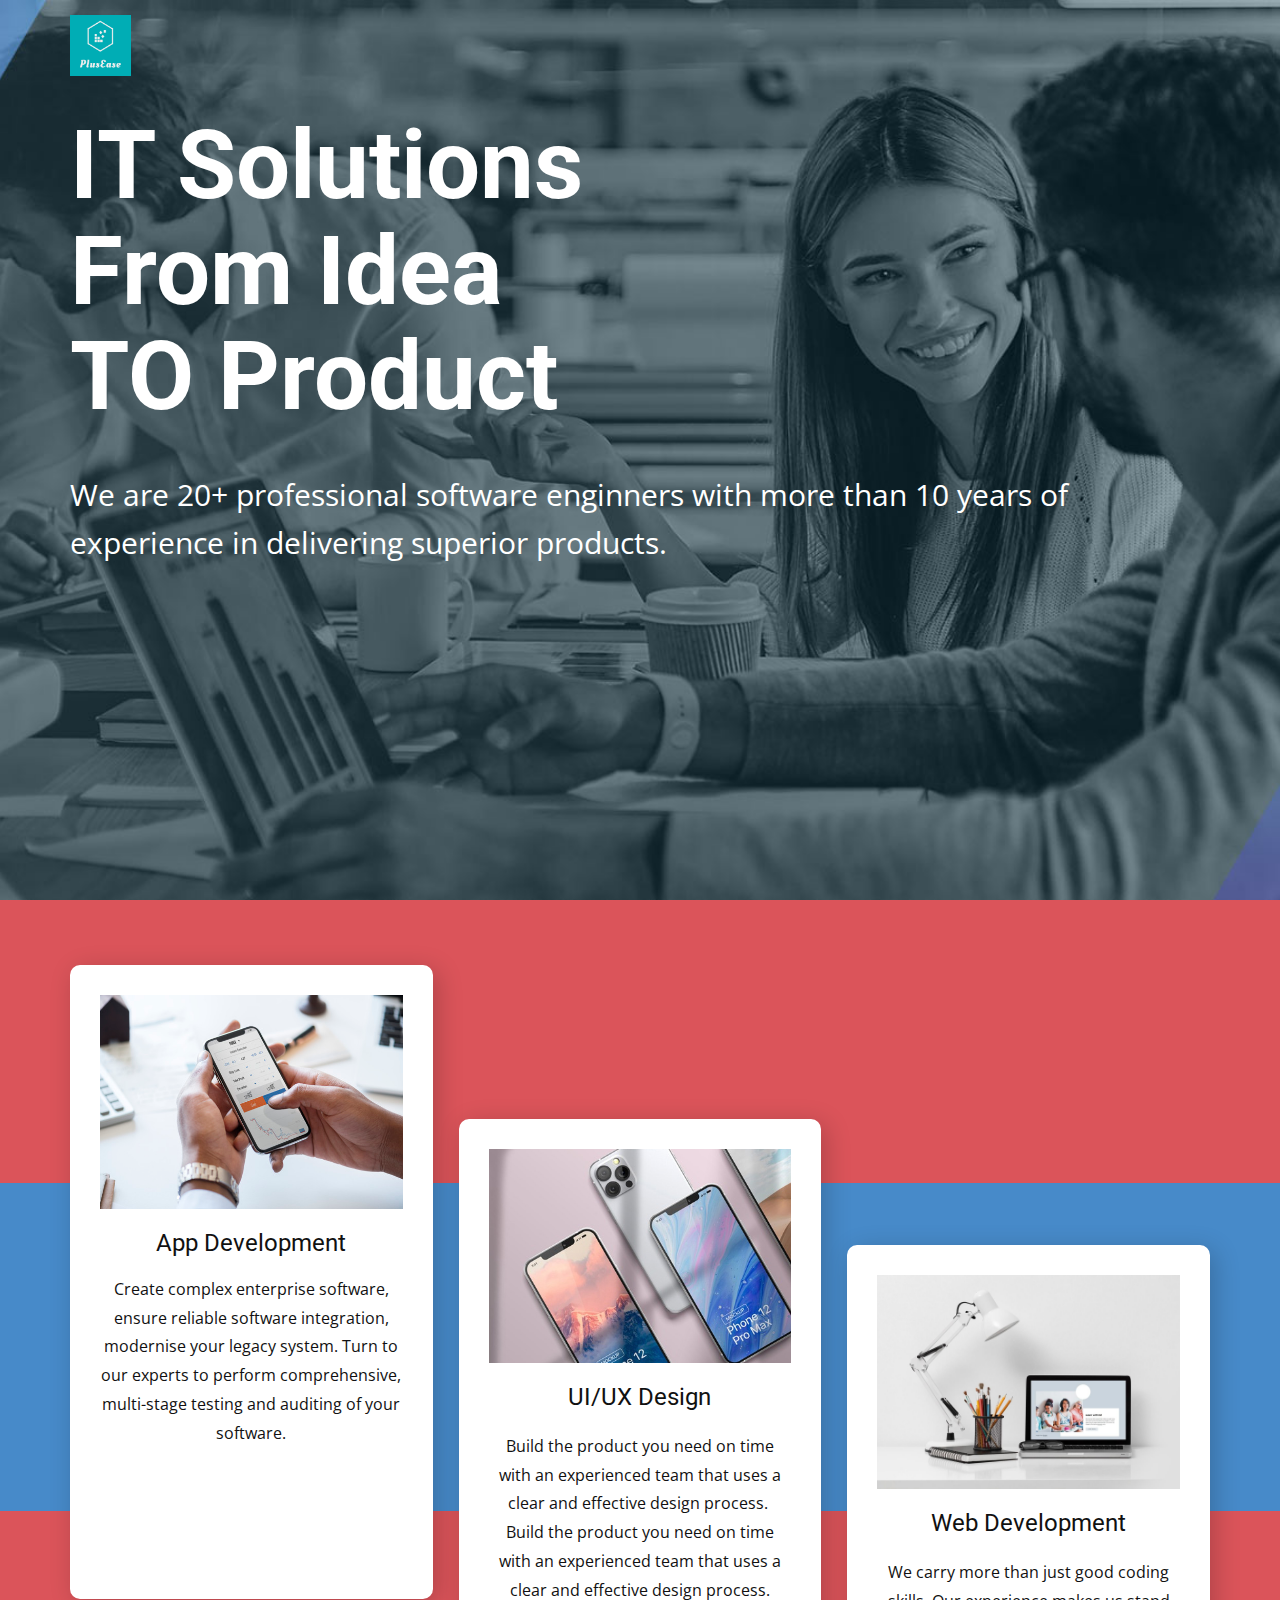
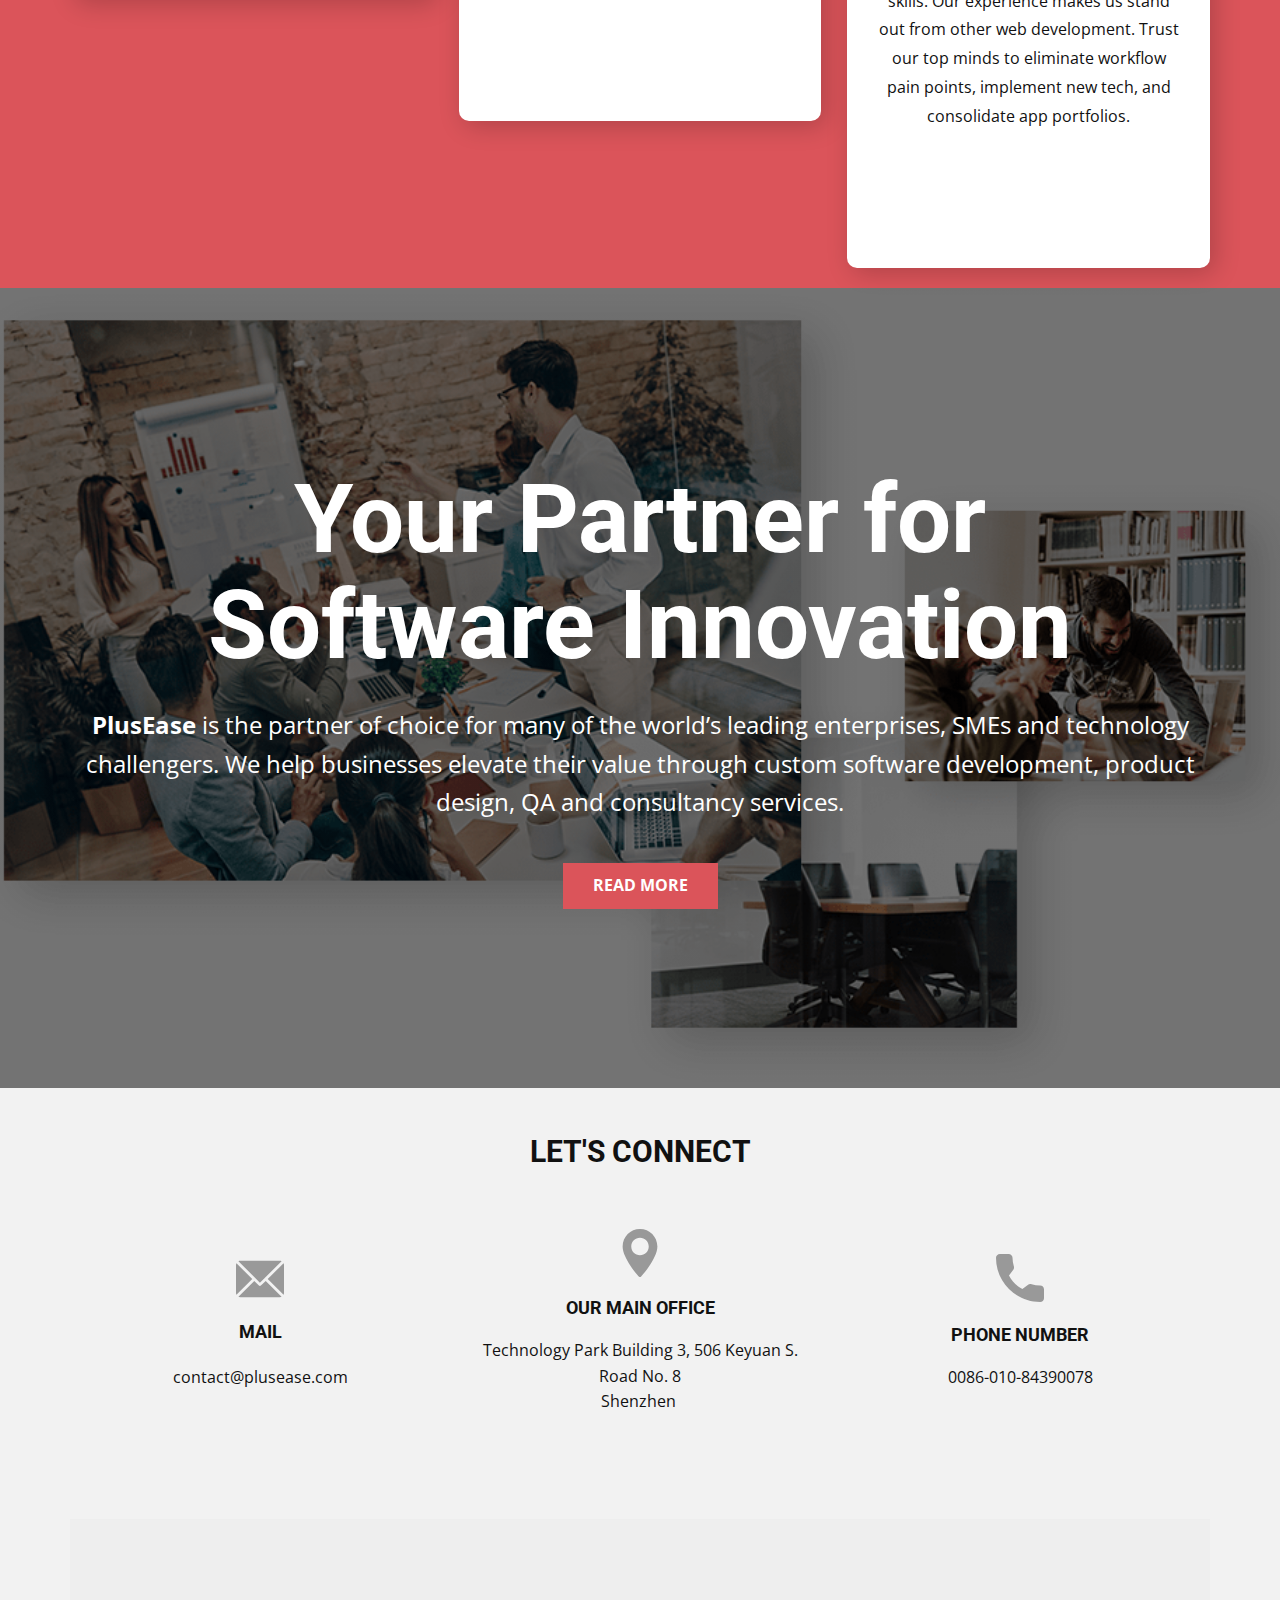
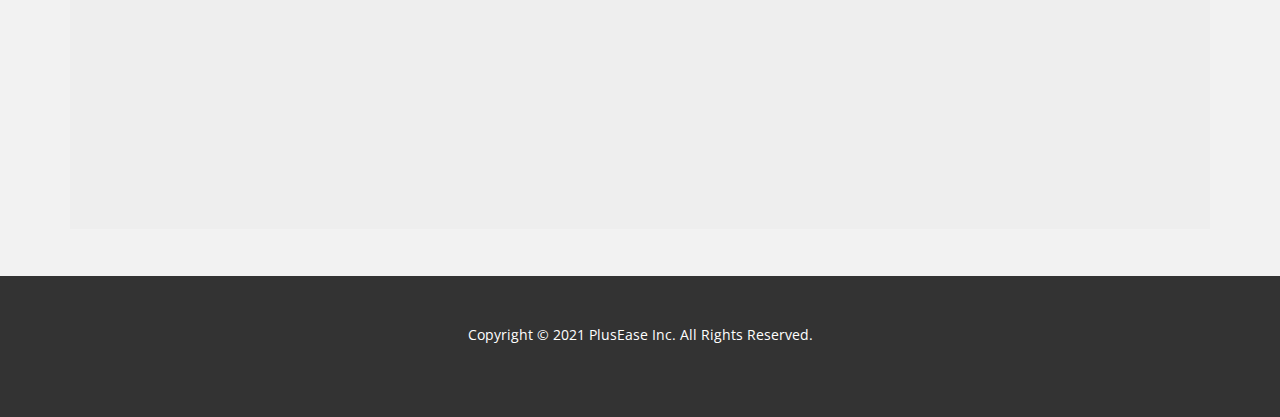
<file: index.html>
<!DOCTYPE html>
<html style="font-size: 16px;">
  <head>
    <meta name="viewport" content="width=device-width, initial-scale=1.0">
    <meta charset="utf-8">
    <meta name="keywords" content="​IT SolutionsFrom Idea&nbsp;TO Product, Latest projects, ​Your Partner forSoftware Innovation, Let's Connect">
    <meta name="description" content="">
    <meta name="page_type" content="np-template-header-footer-from-plugin">
    <title>Home</title>
    <link rel="stylesheet" href="nicepage.css" media="screen">
<link rel="stylesheet" href="Home.css" media="screen">
    <script class="u-script" type="text/javascript" src="jquery.js" defer=""></script>
    <script class="u-script" type="text/javascript" src="nicepage.js" defer=""></script>
    <meta name="generator" content="Nicepage 3.22.0, nicepage.com">
    <link id="u-theme-google-font" rel="stylesheet" href="https://fonts.googleapis.com/css?family=Roboto:100,100i,300,300i,400,400i,500,500i,700,700i,900,900i|Open+Sans:300,300i,400,400i,600,600i,700,700i,800,800i">
    
    
    
    
    
    <script type="application/ld+json">{
		"@context": "http://schema.org",
		"@type": "Organization",
		"name": "PlusEase",
		"logo": "images/logocopy.png"
}</script>
    <meta name="theme-color" content="#478ac9">
    <meta property="og:title" content="Home">
    <meta property="og:description" content="">
    <meta property="og:type" content="website">
  </head>
  <body data-home-page="Home.html" data-home-page-title="Home" class="u-body u-overlap"><header class="u-clearfix u-header u-header" id="sec-ecca"><div class="u-clearfix u-sheet u-valign-middle u-sheet-1">
        <a href="https://nicepage.com" class="u-image u-logo u-image-1" data-image-width="808" data-image-height="769">
          <img src="images/logocopy.png" class="u-logo-image u-logo-image-1">
        </a>
      </div></header>
    <section class="u-align-right u-clearfix u-image u-section-1" id="carousel_a61d" data-image-width="1920" data-image-height="809">
      <div class="u-align-left u-clearfix u-sheet u-sheet-1">
        <h1 class="u-text u-text-body-alt-color u-title u-text-1"> IT Solutions<br>From Idea&nbsp;<br>TO Product
        </h1>
        <p class="u-large-text u-text u-text-body-alt-color u-text-variant u-text-2">We are 20+ professional software enginners with more than 10 years of experience in delivering superior products.</p>
      </div>
    </section>
    <section class="u-align-center u-clearfix u-palette-2-base u-section-2" id="carousel_b7ed">
      <div class="u-expanded-width u-palette-1-base u-shape u-shape-rectangle u-shape-1"></div>
      <div class="u-clearfix u-gutter-26 u-layout-wrap u-layout-wrap-1">
        <div class="u-gutter-0 u-layout">
          <div class="u-layout-row">
            <div class="u-size-20 u-size-30-md">
              <div class="u-layout-col">
                <div class="u-align-center u-container-style u-layout-cell u-radius-10 u-shape-round u-size-30 u-white u-layout-cell-1">
                  <div class="u-container-layout u-container-layout-1">
                    <img class="u-expanded-width u-image u-image-1" src="images/businessman-checking-stock-market-online_53876-11970.jpg" data-image-width="626" data-image-height="417">
                    <h4 class="u-text u-text-default u-text-1">App Development</h4>
                    <p class="u-text u-text-2"> Create complex enterprise software, ensure reliable software integration, modernise your legacy system.&nbsp;Turn to our experts to perform comprehensive, multi-stage testing and auditing of your software.<br>
                    </p>
                  </div>
                </div>
                <div class="u-container-style u-hidden-md u-hidden-sm u-hidden-xs u-layout-cell u-size-30 u-layout-cell-2">
                  <div class="u-container-layout u-container-layout-2"></div>
                </div>
              </div>
            </div>
            <div class="u-size-20 u-size-30-md">
              <div class="u-layout-col">
                <div class="u-container-style u-hidden-md u-hidden-sm u-hidden-xs u-layout-cell u-size-20 u-layout-cell-3">
                  <div class="u-container-layout u-container-layout-3"></div>
                </div>
                <div class="u-align-center u-container-style u-layout-cell u-radius-10 u-shape-round u-size-20 u-white u-layout-cell-4">
                  <div class="u-container-layout u-container-layout-4">
                    <img class="u-expanded-width u-image u-image-2" src="images/cxcc.jpg" data-image-width="462" data-image-height="417">
                    <h4 class="u-text u-text-default u-text-3">UI/UX Design</h4>
                    <p class="u-text u-text-4"> Build the product you need on time with an experienced team that uses a clear and effective design process.&nbsp;<br>Build the product you need on time with an experienced team that uses a clear and effective design process.
                    </p>
                  </div>
                </div>
                <div class="u-container-style u-hidden-md u-hidden-sm u-hidden-xs u-layout-cell u-size-20 u-layout-cell-5">
                  <div class="u-container-layout u-container-layout-5"></div>
                </div>
              </div>
            </div>
            <div class="u-size-20 u-size-60-md">
              <div class="u-layout-col">
                <div class="u-container-style u-hidden-md u-hidden-sm u-hidden-xs u-layout-cell u-size-30 u-layout-cell-6">
                  <div class="u-container-layout u-container-layout-6"></div>
                </div>
                <div class="u-align-center u-container-style u-layout-cell u-radius-10 u-shape-round u-size-30 u-white u-layout-cell-7">
                  <div class="u-container-layout u-container-layout-7">
                    <img class="u-expanded-width u-image u-image-3" src="images/41b33903-3e8e-4cdd-bded-87e6350ce68a.jpg" data-image-width="1336" data-image-height="1080">
                    <h4 class="u-text u-text-default u-text-5">Web Development</h4>
                    <p class="u-text u-text-6"> We carry more than just good coding skills. Our experience makes us stand out from other web development.&nbsp;Trust our top minds to eliminate workflow pain points, implement new tech, and consolidate app portfolios.</p>
                  </div>
                </div>
              </div>
            </div>
          </div>
        </div>
      </div>
    </section>
    <section class="u-align-center u-clearfix u-image u-shading u-section-3" src="" data-image-width="952" data-image-height="571" id="sec-cdd8">
      <div class="u-clearfix u-sheet u-valign-middle u-sheet-1">
        <h1 class="u-text u-text-default u-title u-text-1"> Your Partner for<br>Software Innovation
        </h1>
        <p class="u-large-text u-text u-text-variant u-text-2"><b>PlusEase</b> is the partner of choice for many of the world’s leading enterprises, SMEs and technology challengers. We help businesses elevate their value through custom software development, product design, QA and consultancy services.
        </p>
        <a href="#" class="u-btn u-button-style u-palette-2-base u-btn-1">Read More</a>
      </div>
    </section>
    <section class="u-align-center u-clearfix u-grey-5 u-section-4" id="carousel_27b5">
      <div class="u-clearfix u-sheet u-valign-middle u-sheet-1">
        <h2 class="u-text u-text-1">Let's Connect</h2>
        <div class="u-clearfix u-expanded-width u-layout-wrap u-layout-wrap-1">
          <div class="u-gutter-0 u-layout">
            <div class="u-layout-col">
              <div class="u-size-20">
                <div class="u-layout-row">
                  <div class="u-align-center u-container-style u-layout-cell u-size-20 u-layout-cell-1">
                    <div class="u-container-layout u-container-layout-1"><span class="u-icon u-icon-circle u-text-grey-40 u-icon-1"><svg class="u-svg-link" preserveAspectRatio="xMidYMin slice" viewBox="0 0 512 512" style=""><use xmlns:xlink="http://www.w3.org/1999/xlink" xlink:href="#svg-3d20"></use></svg><svg class="u-svg-content" viewBox="0 0 512 512" x="0px" y="0px" id="svg-3d20" style="enable-background:new 0 0 512 512;"><g><g><path d="M467,61H45c-6.927,0-13.412,1.703-19.279,4.51L255,294.789l51.389-49.387c0,0,0.004-0.005,0.005-0.007    c0.001-0.002,0.005-0.004,0.005-0.004L486.286,65.514C480.418,62.705,473.929,61,467,61z"></path>
</g>
</g><g><g><path d="M507.496,86.728L338.213,256.002L507.49,425.279c2.807-5.867,4.51-12.352,4.51-19.279V106    C512,99.077,510.301,92.593,507.496,86.728z"></path>
</g>
</g><g><g><path d="M4.51,86.721C1.703,92.588,0,99.073,0,106v300c0,6.923,1.701,13.409,4.506,19.274L173.789,256L4.51,86.721z"></path>
</g>
</g><g><g><path d="M317.002,277.213l-51.396,49.393c-2.93,2.93-6.768,4.395-10.605,4.395s-7.676-1.465-10.605-4.395L195,277.211    L25.714,446.486C31.582,449.295,38.071,451,45,451h422c6.927,0,13.412-1.703,19.279-4.51L317.002,277.213z"></path>
</g>
</g></svg></span>
                      <h6 class="u-text u-text-2">mail</h6>
                      <p class="u-text u-text-3">contact@plusease.com</p>
                    </div>
                  </div>
                  <div class="u-align-center u-container-style u-layout-cell u-size-20 u-layout-cell-2">
                    <div class="u-container-layout u-valign-middle u-container-layout-2"><span class="u-icon u-icon-circle u-text-grey-40 u-icon-2"><svg class="u-svg-link" preserveAspectRatio="xMidYMin slice" viewBox="0 0 512 512" style=""><use xmlns:xlink="http://www.w3.org/1999/xlink" xlink:href="#svg-e17d"></use></svg><svg class="u-svg-content" viewBox="0 0 512 512" x="0px" y="0px" id="svg-e17d" style="enable-background:new 0 0 512 512;"><g><g><path d="M256,0C153.755,0,70.573,83.182,70.573,185.426c0,126.888,165.939,313.167,173.004,321.035    c6.636,7.391,18.222,7.378,24.846,0c7.065-7.868,173.004-194.147,173.004-321.035C441.425,83.182,358.244,0,256,0z M256,278.719    c-51.442,0-93.292-41.851-93.292-93.293S204.559,92.134,256,92.134s93.291,41.851,93.291,93.293S307.441,278.719,256,278.719z"></path>
</g>
</g></svg></span>
                      <h6 class="u-text u-text-4">OUR MAIN OFFICE</h6>
                      <p class="u-text u-text-5"> Technology Park Building 3, 506
Keyuan S. Road No. 8<br> Shenzhen&nbsp;
                      </p>
                    </div>
                  </div>
                  <div class="u-align-center u-container-style u-layout-cell u-size-20 u-layout-cell-3">
                    <div class="u-container-layout u-valign-middle u-container-layout-3"><span class="u-icon u-icon-circle u-text-grey-40 u-icon-3"><svg class="u-svg-link" preserveAspectRatio="xMidYMin slice" viewBox="0 0 384 384" style=""><use xmlns:xlink="http://www.w3.org/1999/xlink" xlink:href="#svg-0550"></use></svg><svg class="u-svg-content" viewBox="0 0 384 384" x="0px" y="0px" id="svg-0550" style="enable-background:new 0 0 384 384;"><g><g><path d="M353.188,252.052c-23.51,0-46.594-3.677-68.469-10.906c-10.719-3.656-23.896-0.302-30.438,6.417l-43.177,32.594    c-50.073-26.729-80.917-57.563-107.281-107.26l31.635-42.052c8.219-8.208,11.167-20.198,7.635-31.448    c-7.26-21.99-10.948-45.063-10.948-68.583C132.146,13.823,118.323,0,101.333,0H30.813C13.823,0,0,13.823,0,30.813    C0,225.563,158.438,384,353.188,384c16.99,0,30.813-13.823,30.813-30.813v-70.323C384,265.875,370.177,252.052,353.188,252.052z"></path>
</g>
</g></svg></span>
                      <h6 class="u-text u-text-6">phone number</h6>
                      <p class="u-text u-text-7">0086-010-84390078</p>
                    </div>
                  </div>
                </div>
              </div>
              <div class="u-size-20">
                <div class="u-layout-row">
                  <div class="u-container-style u-layout-cell u-size-60 u-layout-cell-4">
                    <div class="u-container-layout u-container-layout-4"></div>
                  </div>
                </div>
              </div>
              <div class="u-size-20">
                <div class="u-layout-row">
                  <div class="u-container-style u-hidden-sm u-hidden-xs u-layout-cell u-size-60 u-layout-cell-5">
                    <div class="u-container-layout u-container-layout-5">
                      <div class="u-absolute-hcenter u-expanded u-grey-light-2 u-hidden-sm u-hidden-xs u-map u-map-1">
                        <div class="embed-responsive">
                          <iframe class="embed-responsive-item" src="//maps.google.com/maps?output=embed&amp;q=Shenzhenwan%20Science%20and%20Technology%20Ecological%20Garden%0AShahe%20W%20Rd%2C%20Nanshan%2C%20Shenzhen%2C%20Guangdong%20Province%2C%20China&amp;z=14&amp;t=m" data-map="[base64]"></iframe>
                        </div>
                      </div>
                    </div>
                  </div>
                </div>
              </div>
            </div>
          </div>
        </div>
      </div>
    </section>
    
    
    <footer class="u-align-center u-clearfix u-footer u-grey-80 u-footer" id="sec-658c"><div class="u-clearfix u-sheet u-sheet-1">
        <p class="u-small-text u-text u-text-variant u-text-1"> Copyright © 2021 PlusEase Inc. All Rights Reserved.<br>
          <br>
        </p>
      </div></footer>
  </body>
</html>
</file>
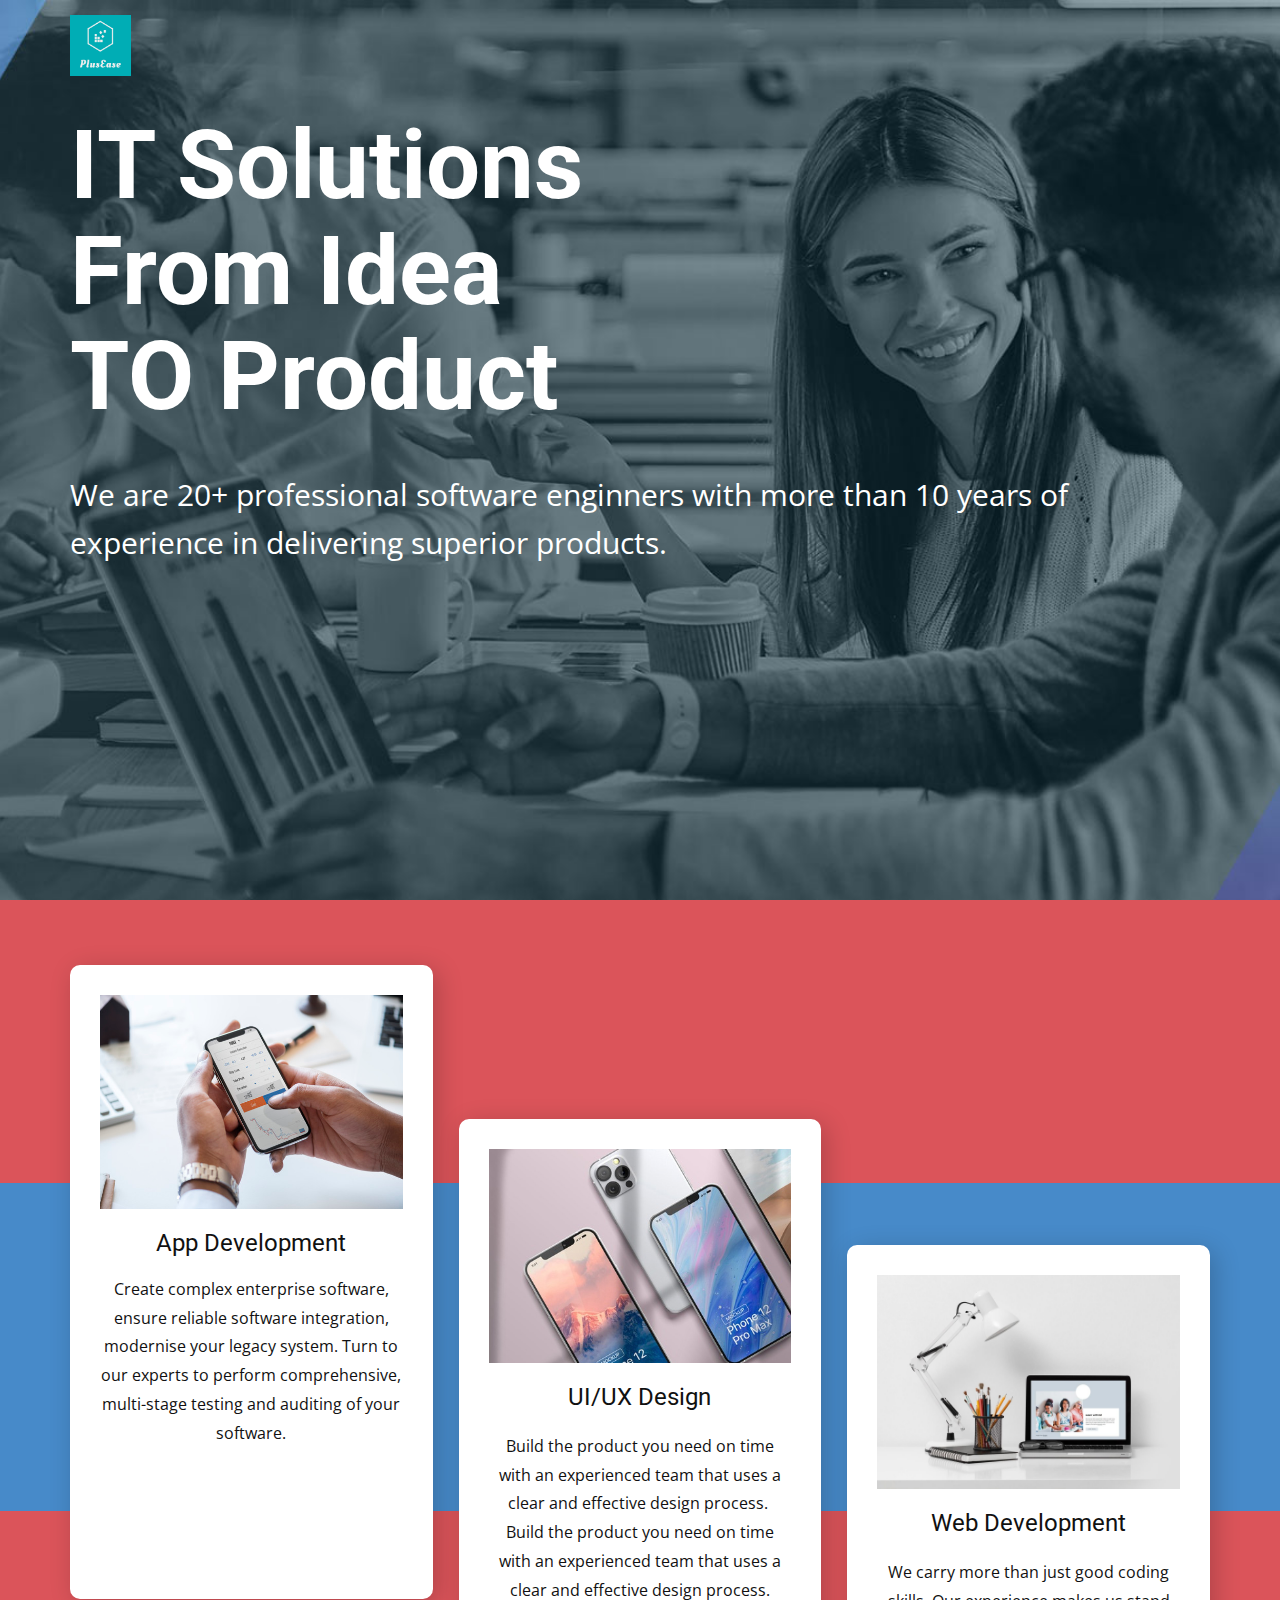
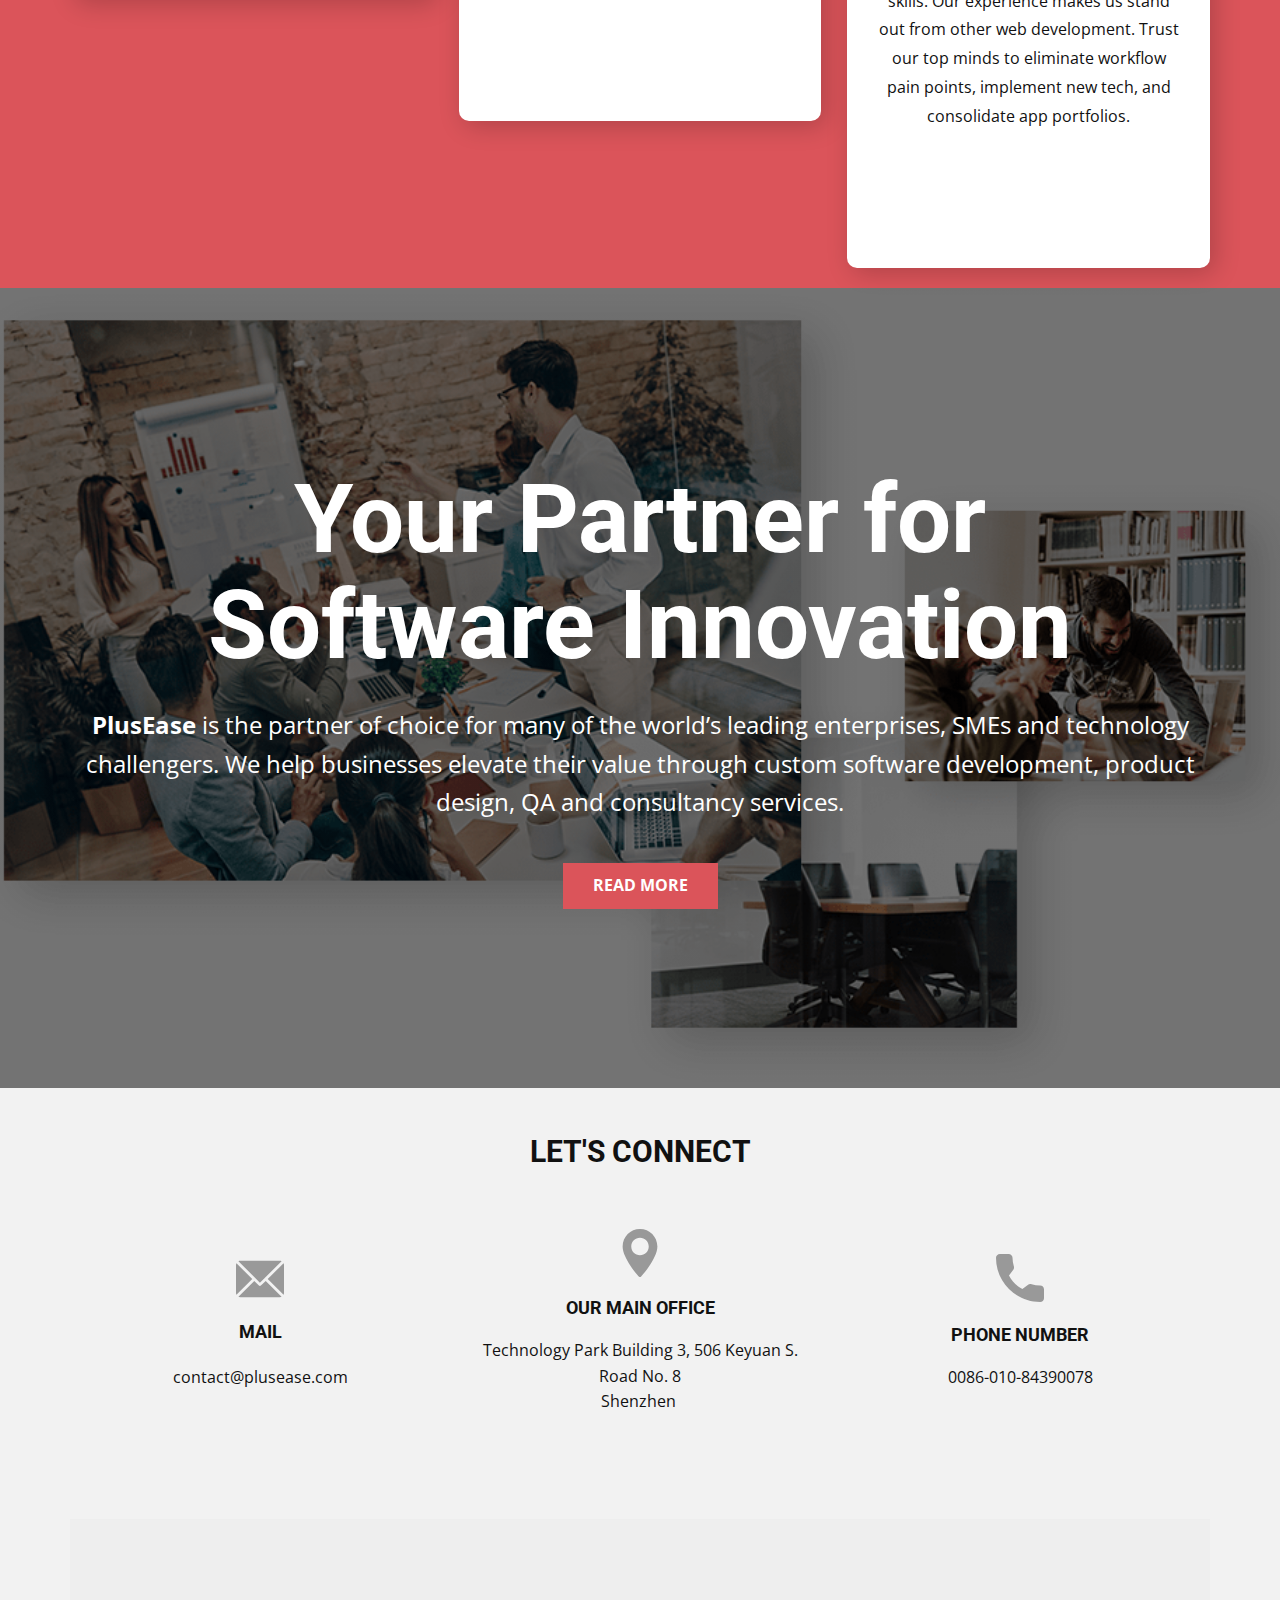
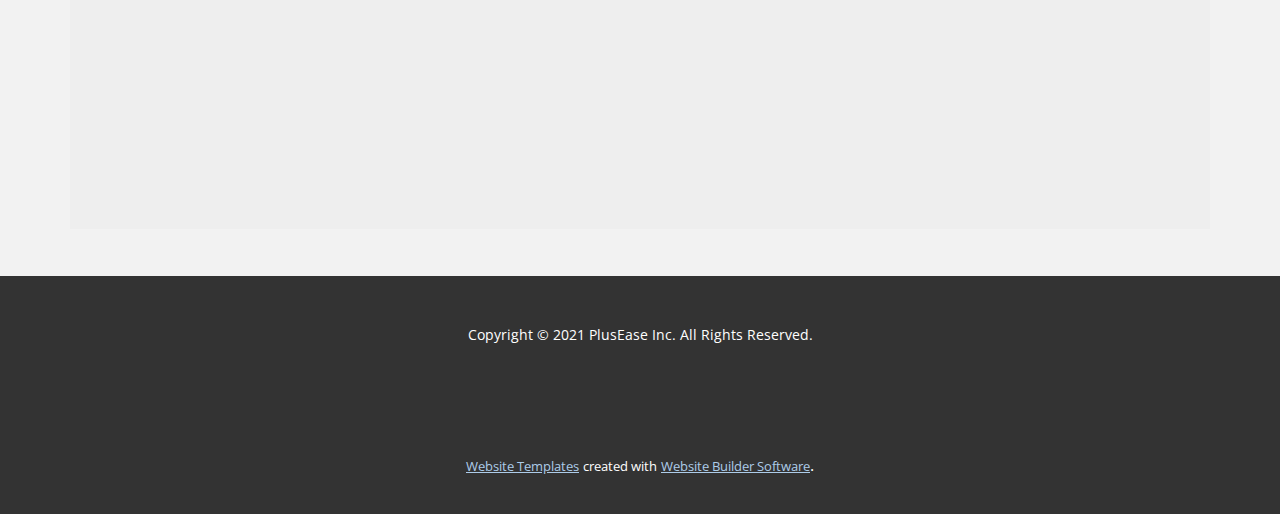
<file: Home.html>
<!DOCTYPE html>
<html style="font-size: 16px;">
  <head>
    <meta name="viewport" content="width=device-width, initial-scale=1.0">
    <meta charset="utf-8">
    <meta name="keywords" content="​IT SolutionsFrom Idea&nbsp;TO Product, Latest projects, ​Your Partner forSoftware Innovation, Let's Connect">
    <meta name="description" content="">
    <meta name="page_type" content="np-template-header-footer-from-plugin">
    <title>Home</title>
    <link rel="stylesheet" href="nicepage.css" media="screen">
<link rel="stylesheet" href="Home.css" media="screen">
    <script class="u-script" type="text/javascript" src="jquery.js" defer=""></script>
    <script class="u-script" type="text/javascript" src="nicepage.js" defer=""></script>
    <meta name="generator" content="Nicepage 3.22.0, nicepage.com">
    <link id="u-theme-google-font" rel="stylesheet" href="https://fonts.googleapis.com/css?family=Roboto:100,100i,300,300i,400,400i,500,500i,700,700i,900,900i|Open+Sans:300,300i,400,400i,600,600i,700,700i,800,800i">
    
    
    
    
    
    <script type="application/ld+json">{
		"@context": "http://schema.org",
		"@type": "Organization",
		"name": "PlusEase",
		"logo": "images/logocopy.png"
}</script>
    <meta name="theme-color" content="#478ac9">
    <meta property="og:title" content="Home">
    <meta property="og:description" content="">
    <meta property="og:type" content="website">
  </head>
  <body class="u-body u-overlap"><header class="u-clearfix u-header u-header" id="sec-ecca"><div class="u-clearfix u-sheet u-valign-middle u-sheet-1">
        <a href="https://nicepage.com" class="u-image u-logo u-image-1" data-image-width="808" data-image-height="769">
          <img src="images/logocopy.png" class="u-logo-image u-logo-image-1">
        </a>
      </div></header>
    <section class="u-align-right u-clearfix u-image u-section-1" id="carousel_a61d" data-image-width="1920" data-image-height="809">
      <div class="u-align-left u-clearfix u-sheet u-sheet-1">
        <h1 class="u-text u-text-body-alt-color u-title u-text-1"> IT Solutions<br>From Idea&nbsp;<br>TO Product
        </h1>
        <p class="u-large-text u-text u-text-body-alt-color u-text-variant u-text-2">We are 20+ professional software enginners with more than 10 years of experience in delivering superior products.</p>
      </div>
    </section>
    <section class="u-align-center u-clearfix u-palette-2-base u-section-2" id="carousel_b7ed">
      <div class="u-expanded-width u-palette-1-base u-shape u-shape-rectangle u-shape-1"></div>
      <div class="u-clearfix u-gutter-26 u-layout-wrap u-layout-wrap-1">
        <div class="u-gutter-0 u-layout">
          <div class="u-layout-row">
            <div class="u-size-20 u-size-30-md">
              <div class="u-layout-col">
                <div class="u-align-center u-container-style u-layout-cell u-radius-10 u-shape-round u-size-30 u-white u-layout-cell-1">
                  <div class="u-container-layout u-container-layout-1">
                    <img class="u-expanded-width u-image u-image-1" src="images/businessman-checking-stock-market-online_53876-11970.jpg" data-image-width="626" data-image-height="417">
                    <h4 class="u-text u-text-default u-text-1">App Development</h4>
                    <p class="u-text u-text-2"> Create complex enterprise software, ensure reliable software integration, modernise your legacy system.&nbsp;Turn to our experts to perform comprehensive, multi-stage testing and auditing of your software.<br>
                    </p>
                  </div>
                </div>
                <div class="u-container-style u-hidden-md u-hidden-sm u-hidden-xs u-layout-cell u-size-30 u-layout-cell-2">
                  <div class="u-container-layout u-container-layout-2"></div>
                </div>
              </div>
            </div>
            <div class="u-size-20 u-size-30-md">
              <div class="u-layout-col">
                <div class="u-container-style u-hidden-md u-hidden-sm u-hidden-xs u-layout-cell u-size-20 u-layout-cell-3">
                  <div class="u-container-layout u-container-layout-3"></div>
                </div>
                <div class="u-align-center u-container-style u-layout-cell u-radius-10 u-shape-round u-size-20 u-white u-layout-cell-4">
                  <div class="u-container-layout u-container-layout-4">
                    <img class="u-expanded-width u-image u-image-2" src="images/cxcc.jpg" data-image-width="462" data-image-height="417">
                    <h4 class="u-text u-text-default u-text-3">UI/UX Design</h4>
                    <p class="u-text u-text-4"> Build the product you need on time with an experienced team that uses a clear and effective design process.&nbsp;<br>Build the product you need on time with an experienced team that uses a clear and effective design process.
                    </p>
                  </div>
                </div>
                <div class="u-container-style u-hidden-md u-hidden-sm u-hidden-xs u-layout-cell u-size-20 u-layout-cell-5">
                  <div class="u-container-layout u-container-layout-5"></div>
                </div>
              </div>
            </div>
            <div class="u-size-20 u-size-60-md">
              <div class="u-layout-col">
                <div class="u-container-style u-hidden-md u-hidden-sm u-hidden-xs u-layout-cell u-size-30 u-layout-cell-6">
                  <div class="u-container-layout u-container-layout-6"></div>
                </div>
                <div class="u-align-center u-container-style u-layout-cell u-radius-10 u-shape-round u-size-30 u-white u-layout-cell-7">
                  <div class="u-container-layout u-container-layout-7">
                    <img class="u-expanded-width u-image u-image-3" src="images/41b33903-3e8e-4cdd-bded-87e6350ce68a.jpg" data-image-width="1336" data-image-height="1080">
                    <h4 class="u-text u-text-default u-text-5">Web Development</h4>
                    <p class="u-text u-text-6"> We carry more than just good coding skills. Our experience makes us stand out from other web development.&nbsp;Trust our top minds to eliminate workflow pain points, implement new tech, and consolidate app portfolios.</p>
                  </div>
                </div>
              </div>
            </div>
          </div>
        </div>
      </div>
    </section>
    <section class="u-align-center u-clearfix u-image u-shading u-section-3" src="" data-image-width="952" data-image-height="571" id="sec-cdd8">
      <div class="u-clearfix u-sheet u-valign-middle u-sheet-1">
        <h1 class="u-text u-text-default u-title u-text-1"> Your Partner for<br>Software Innovation
        </h1>
        <p class="u-large-text u-text u-text-variant u-text-2"><b>PlusEase</b> is the partner of choice for many of the world’s leading enterprises, SMEs and technology challengers. We help businesses elevate their value through custom software development, product design, QA and consultancy services.
        </p>
        <a href="#" class="u-btn u-button-style u-palette-2-base u-btn-1">Read More</a>
      </div>
    </section>
    <section class="u-align-center u-clearfix u-grey-5 u-section-4" id="carousel_27b5">
      <div class="u-clearfix u-sheet u-valign-middle u-sheet-1">
        <h2 class="u-text u-text-1">Let's Connect</h2>
        <div class="u-clearfix u-expanded-width u-layout-wrap u-layout-wrap-1">
          <div class="u-gutter-0 u-layout">
            <div class="u-layout-col">
              <div class="u-size-20">
                <div class="u-layout-row">
                  <div class="u-align-center u-container-style u-layout-cell u-size-20 u-layout-cell-1">
                    <div class="u-container-layout u-container-layout-1"><span class="u-icon u-icon-circle u-text-grey-40 u-icon-1"><svg class="u-svg-link" preserveAspectRatio="xMidYMin slice" viewBox="0 0 512 512" style=""><use xmlns:xlink="http://www.w3.org/1999/xlink" xlink:href="#svg-3d20"></use></svg><svg class="u-svg-content" viewBox="0 0 512 512" x="0px" y="0px" id="svg-3d20" style="enable-background:new 0 0 512 512;"><g><g><path d="M467,61H45c-6.927,0-13.412,1.703-19.279,4.51L255,294.789l51.389-49.387c0,0,0.004-0.005,0.005-0.007    c0.001-0.002,0.005-0.004,0.005-0.004L486.286,65.514C480.418,62.705,473.929,61,467,61z"></path>
</g>
</g><g><g><path d="M507.496,86.728L338.213,256.002L507.49,425.279c2.807-5.867,4.51-12.352,4.51-19.279V106    C512,99.077,510.301,92.593,507.496,86.728z"></path>
</g>
</g><g><g><path d="M4.51,86.721C1.703,92.588,0,99.073,0,106v300c0,6.923,1.701,13.409,4.506,19.274L173.789,256L4.51,86.721z"></path>
</g>
</g><g><g><path d="M317.002,277.213l-51.396,49.393c-2.93,2.93-6.768,4.395-10.605,4.395s-7.676-1.465-10.605-4.395L195,277.211    L25.714,446.486C31.582,449.295,38.071,451,45,451h422c6.927,0,13.412-1.703,19.279-4.51L317.002,277.213z"></path>
</g>
</g></svg></span>
                      <h6 class="u-text u-text-2">mail</h6>
                      <p class="u-text u-text-3">contact@plusease.com</p>
                    </div>
                  </div>
                  <div class="u-align-center u-container-style u-layout-cell u-size-20 u-layout-cell-2">
                    <div class="u-container-layout u-valign-middle u-container-layout-2"><span class="u-icon u-icon-circle u-text-grey-40 u-icon-2"><svg class="u-svg-link" preserveAspectRatio="xMidYMin slice" viewBox="0 0 512 512" style=""><use xmlns:xlink="http://www.w3.org/1999/xlink" xlink:href="#svg-e17d"></use></svg><svg class="u-svg-content" viewBox="0 0 512 512" x="0px" y="0px" id="svg-e17d" style="enable-background:new 0 0 512 512;"><g><g><path d="M256,0C153.755,0,70.573,83.182,70.573,185.426c0,126.888,165.939,313.167,173.004,321.035    c6.636,7.391,18.222,7.378,24.846,0c7.065-7.868,173.004-194.147,173.004-321.035C441.425,83.182,358.244,0,256,0z M256,278.719    c-51.442,0-93.292-41.851-93.292-93.293S204.559,92.134,256,92.134s93.291,41.851,93.291,93.293S307.441,278.719,256,278.719z"></path>
</g>
</g></svg></span>
                      <h6 class="u-text u-text-4">OUR MAIN OFFICE</h6>
                      <p class="u-text u-text-5"> Technology Park Building 3, 506
Keyuan S. Road No. 8<br> Shenzhen&nbsp;
                      </p>
                    </div>
                  </div>
                  <div class="u-align-center u-container-style u-layout-cell u-size-20 u-layout-cell-3">
                    <div class="u-container-layout u-valign-middle u-container-layout-3"><span class="u-icon u-icon-circle u-text-grey-40 u-icon-3"><svg class="u-svg-link" preserveAspectRatio="xMidYMin slice" viewBox="0 0 384 384" style=""><use xmlns:xlink="http://www.w3.org/1999/xlink" xlink:href="#svg-0550"></use></svg><svg class="u-svg-content" viewBox="0 0 384 384" x="0px" y="0px" id="svg-0550" style="enable-background:new 0 0 384 384;"><g><g><path d="M353.188,252.052c-23.51,0-46.594-3.677-68.469-10.906c-10.719-3.656-23.896-0.302-30.438,6.417l-43.177,32.594    c-50.073-26.729-80.917-57.563-107.281-107.26l31.635-42.052c8.219-8.208,11.167-20.198,7.635-31.448    c-7.26-21.99-10.948-45.063-10.948-68.583C132.146,13.823,118.323,0,101.333,0H30.813C13.823,0,0,13.823,0,30.813    C0,225.563,158.438,384,353.188,384c16.99,0,30.813-13.823,30.813-30.813v-70.323C384,265.875,370.177,252.052,353.188,252.052z"></path>
</g>
</g></svg></span>
                      <h6 class="u-text u-text-6">phone number</h6>
                      <p class="u-text u-text-7">0086-010-84390078</p>
                    </div>
                  </div>
                </div>
              </div>
              <div class="u-size-20">
                <div class="u-layout-row">
                  <div class="u-container-style u-layout-cell u-size-60 u-layout-cell-4">
                    <div class="u-container-layout u-container-layout-4"></div>
                  </div>
                </div>
              </div>
              <div class="u-size-20">
                <div class="u-layout-row">
                  <div class="u-container-style u-hidden-sm u-hidden-xs u-layout-cell u-size-60 u-layout-cell-5">
                    <div class="u-container-layout u-container-layout-5">
                      <div class="u-absolute-hcenter u-expanded u-grey-light-2 u-hidden-sm u-hidden-xs u-map u-map-1">
                        <div class="embed-responsive">
                          <iframe class="embed-responsive-item" src="//maps.google.com/maps?output=embed&amp;q=Shenzhenwan%20Science%20and%20Technology%20Ecological%20Garden%0AShahe%20W%20Rd%2C%20Nanshan%2C%20Shenzhen%2C%20Guangdong%20Province%2C%20China&amp;z=14&amp;t=m" data-map="[base64]"></iframe>
                        </div>
                      </div>
                    </div>
                  </div>
                </div>
              </div>
            </div>
          </div>
        </div>
      </div>
    </section>
    
    
    <footer class="u-align-center u-clearfix u-footer u-grey-80 u-footer" id="sec-658c"><div class="u-clearfix u-sheet u-sheet-1">
        <p class="u-small-text u-text u-text-variant u-text-1"> Copyright © 2021 PlusEase Inc. All Rights Reserved.<br>
          <br>
        </p>
      </div></footer>
    <section class="u-backlink u-clearfix u-grey-80">
      <a class="u-link" href="https://nicepage.com/website-templates" target="_blank">
        <span>Website Templates</span>
      </a>
      <p class="u-text">
        <span>created with</span>
      </p>
      <a class="u-link" href="https://nicepage.com/" target="_blank">
        <span>Website Builder Software</span>
      </a>. 
    </section>
  </body>
</html>
</file>
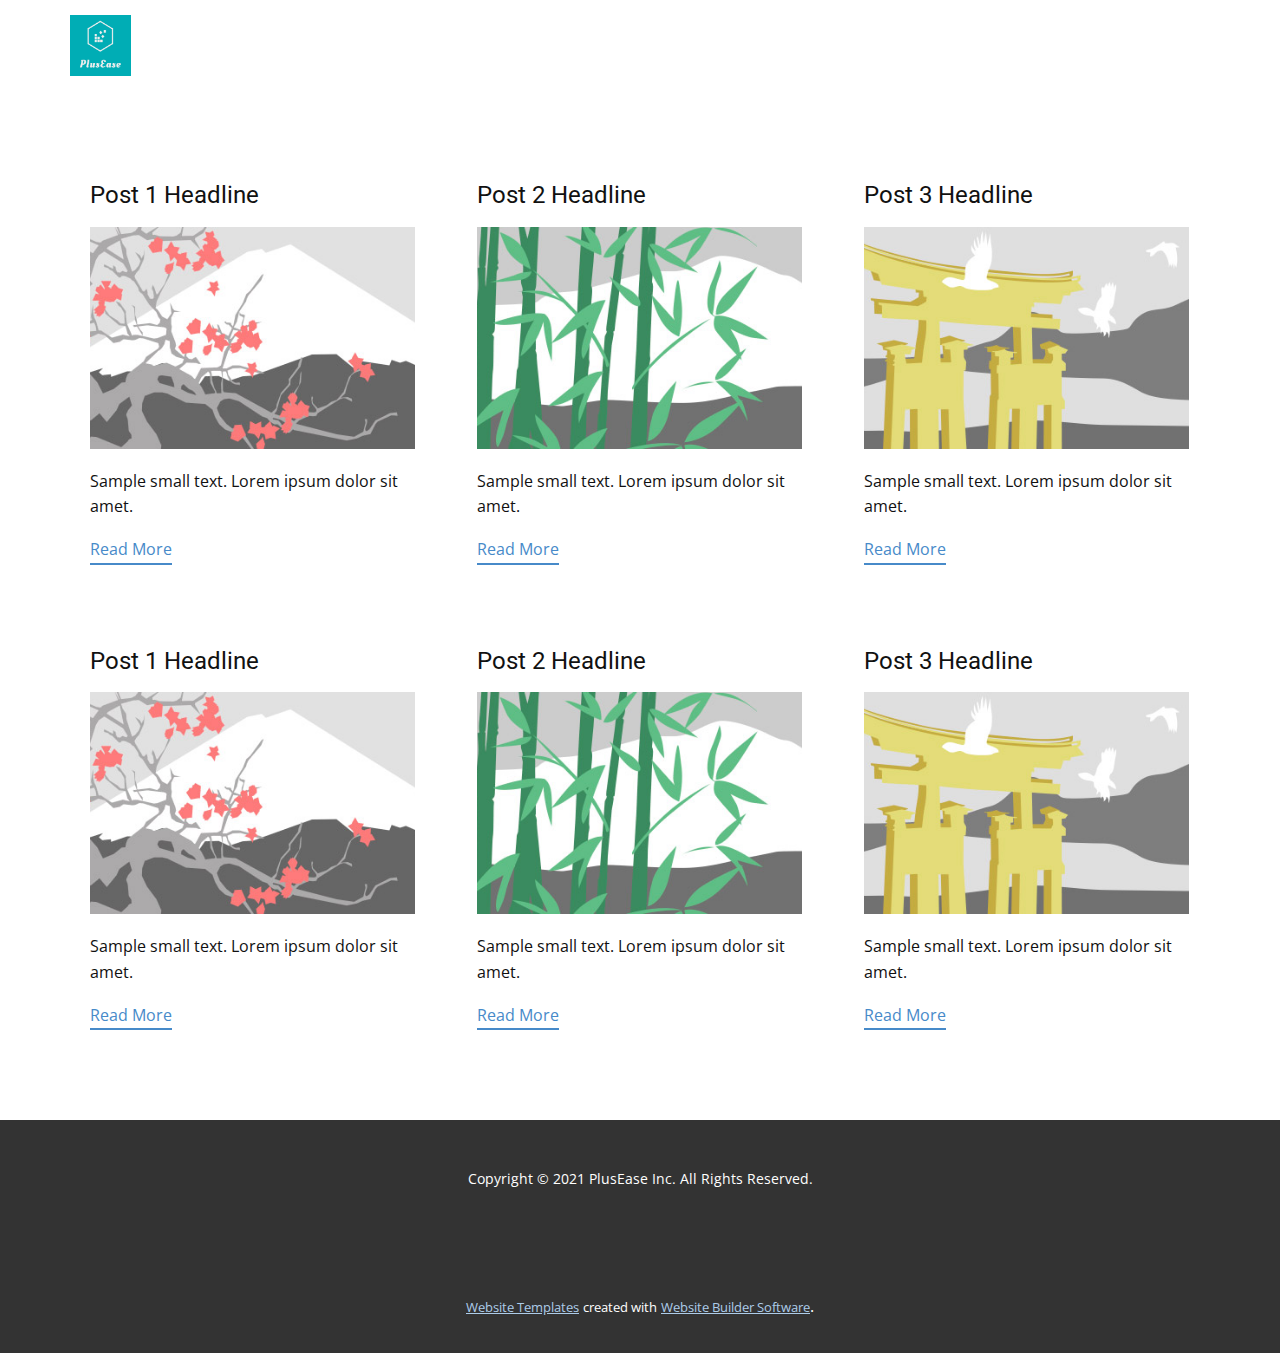
<file: blog/blog.html>
<html style="font-size: 16px;"><head>
    <meta name="viewport" content="width=device-width, initial-scale=1.0">
    <meta charset="utf-8">
    <meta name="keywords" content="">
    <meta name="description" content="">
    <meta name="page_type" content="np-template-header-footer-from-plugin">
    <title>Blog Template</title>
    <link rel="stylesheet" href="../nicepage.css" media="screen">
<link rel="stylesheet" href="../Blog-Template.css" media="screen">
    <script class="u-script" type="text/javascript" src="../jquery.js" defer=""></script>
    <script class="u-script" type="text/javascript" src="../nicepage.js" defer=""></script>
    <meta name="generator" content="Nicepage 3.22.0, nicepage.com">
    <link id="u-theme-google-font" rel="stylesheet" href="https://fonts.googleapis.com/css?family=Roboto:100,100i,300,300i,400,400i,500,500i,700,700i,900,900i|Open+Sans:300,300i,400,400i,600,600i,700,700i,800,800i">
    
    
    <script type="application/ld+json">{
		"@context": "http://schema.org",
		"@type": "Organization",
		"name": "PlusEase",
		"logo": "images/logocopy.png"
}</script>
    <meta name="theme-color" content="#478ac9">
  </head>
  <body class="u-body"><header class="u-clearfix u-header u-header" id="sec-ecca"><div class="u-clearfix u-sheet u-valign-middle u-sheet-1">
        <a href="https://nicepage.com" class="u-image u-logo u-image-1" data-image-width="808" data-image-height="769">
          <img src="../images/logocopy.png" class="u-logo-image u-logo-image-1">
        </a>
      </div></header>
    <section class="u-clearfix u-section-1" id="sec-8d58">
      <div class="u-clearfix u-sheet u-valign-middle u-sheet-1"><!--blog--><!--blog_options_json--><!--{"type":"Recent","source":"","tags":"","count":""}--><!--/blog_options_json-->
        <div class="u-blog u-expanded-width u-repeater u-repeater-1"><!--blog_post-->
          <div class="u-blog-post u-container-style u-repeater-item u-white u-repeater-item-1">
            <div class="u-container-layout u-similar-container u-valign-top u-container-layout-1"><!--blog_post_header-->
              <h4 class="u-blog-control u-text u-text-1">
                <a class="u-post-header-link" href="../blog/post.html"><!--blog_post_header_content-->Post 1 Headline<!--/blog_post_header_content--></a>
              </h4><!--/blog_post_header--><!--blog_post_image-->
              <a class="u-post-header-link" href="../blog/post.html"><img alt="" class="u-blog-control u-expanded-width u-image u-image-default u-image-1" src="[data-uri]"></a><!--/blog_post_image--><!--blog_post_content-->
              <div class="u-blog-control u-post-content u-text u-text-2 fr-view">Sample small text. Lorem ipsum dolor sit amet.</div><!--/blog_post_content--><!--blog_post_readmore-->
              <a href="../blog/post.html" class="u-blog-control u-border-2 u-border-palette-1-base u-btn u-btn-rectangle u-button-style u-none u-btn-1"><!--blog_post_readmore_content-->Read More<!--/blog_post_readmore_content--></a><!--/blog_post_readmore-->
            </div>
          </div><div class="u-blog-post u-container-style u-repeater-item u-video-cover u-white">
            <div class="u-container-layout u-similar-container u-valign-top u-container-layout-2"><!--blog_post_header-->
              <h4 class="u-blog-control u-text u-text-3">
                <a class="u-post-header-link" href="../blog/post-1.html"><!--blog_post_header_content-->Post 2 Headline<!--/blog_post_header_content--></a>
              </h4><!--/blog_post_header--><!--blog_post_image-->
              <a class="u-post-header-link" href="../blog/post-1.html"><img alt="" class="u-blog-control u-expanded-width u-image u-image-default u-image-2" src="[data-uri]"></a><!--/blog_post_image--><!--blog_post_content-->
              <div class="u-blog-control u-post-content u-text u-text-4 fr-view">Sample small text. Lorem ipsum dolor sit amet.</div><!--/blog_post_content--><!--blog_post_readmore-->
              <a href="../blog/post-1.html" class="u-blog-control u-border-2 u-border-palette-1-base u-btn u-btn-rectangle u-button-style u-none u-btn-2"><!--blog_post_readmore_content-->Read More<!--/blog_post_readmore_content--></a><!--/blog_post_readmore-->
            </div>
          </div><div class="u-blog-post u-container-style u-repeater-item u-video-cover u-white">
            <div class="u-container-layout u-similar-container u-valign-top u-container-layout-3"><!--blog_post_header-->
              <h4 class="u-blog-control u-text u-text-5">
                <a class="u-post-header-link" href="../blog/post-2.html"><!--blog_post_header_content-->Post 3 Headline<!--/blog_post_header_content--></a>
              </h4><!--/blog_post_header--><!--blog_post_image-->
              <a class="u-post-header-link" href="../blog/post-2.html"><img alt="" class="u-blog-control u-expanded-width u-image u-image-default u-image-3" src="[data-uri]"></a><!--/blog_post_image--><!--blog_post_content-->
              <div class="u-blog-control u-post-content u-text u-text-6 fr-view">Sample small text. Lorem ipsum dolor sit amet.</div><!--/blog_post_content--><!--blog_post_readmore-->
              <a href="../blog/post-2.html" class="u-blog-control u-border-2 u-border-palette-1-base u-btn u-btn-rectangle u-button-style u-none u-btn-3"><!--blog_post_readmore_content-->Read More<!--/blog_post_readmore_content--></a><!--/blog_post_readmore-->
            </div>
          </div><div class="u-blog-post u-container-style u-repeater-item u-white u-repeater-item-1">
            <div class="u-container-layout u-similar-container u-valign-top u-container-layout-1"><!--blog_post_header-->
              <h4 class="u-blog-control u-text u-text-1">
                <a class="u-post-header-link" href="../blog/post-3.html"><!--blog_post_header_content-->Post 1 Headline<!--/blog_post_header_content--></a>
              </h4><!--/blog_post_header--><!--blog_post_image-->
              <a class="u-post-header-link" href="../blog/post-3.html"><img alt="" class="u-blog-control u-expanded-width u-image u-image-default u-image-1" src="[data-uri]"></a><!--/blog_post_image--><!--blog_post_content-->
              <div class="u-blog-control u-post-content u-text u-text-2 fr-view">Sample small text. Lorem ipsum dolor sit amet.</div><!--/blog_post_content--><!--blog_post_readmore-->
              <a href="../blog/post-3.html" class="u-blog-control u-border-2 u-border-palette-1-base u-btn u-btn-rectangle u-button-style u-none u-btn-1"><!--blog_post_readmore_content-->Read More<!--/blog_post_readmore_content--></a><!--/blog_post_readmore-->
            </div>
          </div><div class="u-blog-post u-container-style u-repeater-item u-video-cover u-white">
            <div class="u-container-layout u-similar-container u-valign-top u-container-layout-2"><!--blog_post_header-->
              <h4 class="u-blog-control u-text u-text-3">
                <a class="u-post-header-link" href="../blog/post-4.html"><!--blog_post_header_content-->Post 2 Headline<!--/blog_post_header_content--></a>
              </h4><!--/blog_post_header--><!--blog_post_image-->
              <a class="u-post-header-link" href="../blog/post-4.html"><img alt="" class="u-blog-control u-expanded-width u-image u-image-default u-image-2" src="[data-uri]"></a><!--/blog_post_image--><!--blog_post_content-->
              <div class="u-blog-control u-post-content u-text u-text-4 fr-view">Sample small text. Lorem ipsum dolor sit amet.</div><!--/blog_post_content--><!--blog_post_readmore-->
              <a href="../blog/post-4.html" class="u-blog-control u-border-2 u-border-palette-1-base u-btn u-btn-rectangle u-button-style u-none u-btn-2"><!--blog_post_readmore_content-->Read More<!--/blog_post_readmore_content--></a><!--/blog_post_readmore-->
            </div>
          </div><div class="u-blog-post u-container-style u-repeater-item u-video-cover u-white">
            <div class="u-container-layout u-similar-container u-valign-top u-container-layout-3"><!--blog_post_header-->
              <h4 class="u-blog-control u-text u-text-5">
                <a class="u-post-header-link" href="../blog/post-5.html"><!--blog_post_header_content-->Post 3 Headline<!--/blog_post_header_content--></a>
              </h4><!--/blog_post_header--><!--blog_post_image-->
              <a class="u-post-header-link" href="../blog/post-5.html"><img alt="" class="u-blog-control u-expanded-width u-image u-image-default u-image-3" src="[data-uri]"></a><!--/blog_post_image--><!--blog_post_content-->
              <div class="u-blog-control u-post-content u-text u-text-6 fr-view">Sample small text. Lorem ipsum dolor sit amet.</div><!--/blog_post_content--><!--blog_post_readmore-->
              <a href="../blog/post-5.html" class="u-blog-control u-border-2 u-border-palette-1-base u-btn u-btn-rectangle u-button-style u-none u-btn-3"><!--blog_post_readmore_content-->Read More<!--/blog_post_readmore_content--></a><!--/blog_post_readmore-->
            </div>
          </div><!--/blog_post--><!--blog_post-->
          <!--/blog_post--><!--blog_post-->
          <!--/blog_post-->
        </div><!--/blog-->
      </div>
    </section>
    
    
    <footer class="u-align-center u-clearfix u-footer u-grey-80 u-footer" id="sec-658c"><div class="u-clearfix u-sheet u-sheet-1">
        <p class="u-small-text u-text u-text-variant u-text-1"> Copyright © 2021 PlusEase Inc. All Rights Reserved.<br>
          <br>
        </p>
      </div></footer>
    <section class="u-backlink u-clearfix u-grey-80">
      <a class="u-link" href="https://nicepage.com/website-templates" target="_blank">
        <span>Website Templates</span>
      </a>
      <p class="u-text">
        <span>created with</span>
      </p>
      <a class="u-link" href="https://nicepage.com/" target="_blank">
        <span>Website Builder Software</span>
      </a>. 
    </section>
  
</body></html>
</file>
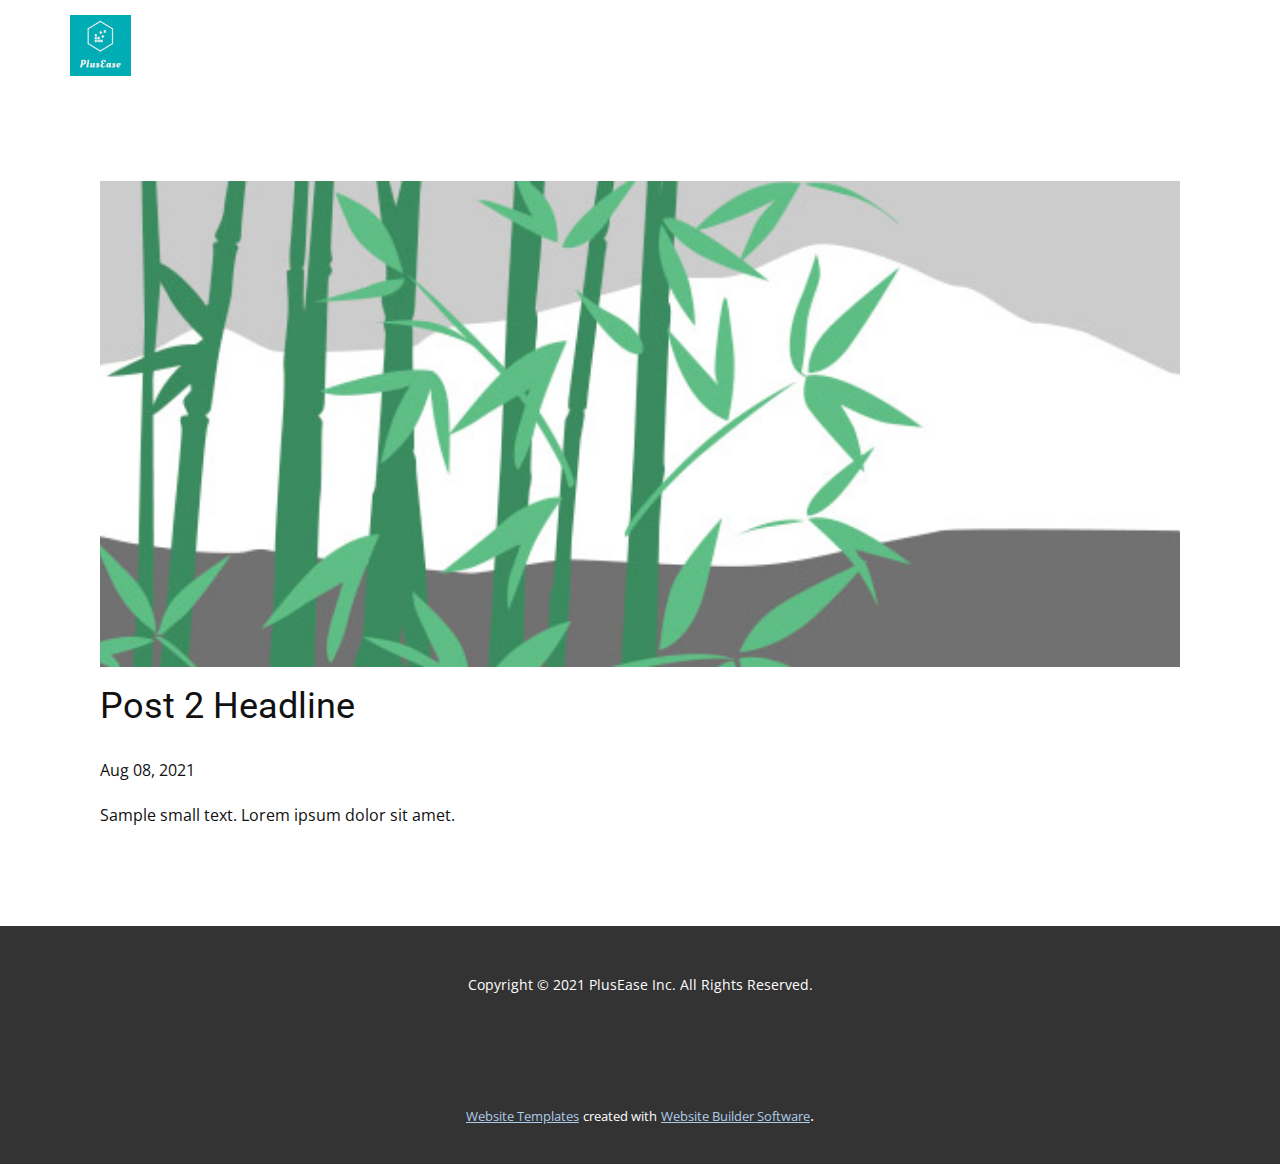
<file: blog/post-1.html>
<!doctype html>
<html style="font-size: 16px;"><head>
    <meta name="viewport" content="width=device-width, initial-scale=1.0">
    <meta charset="utf-8">
    <meta name="keywords" content="Post 1 Headline">
    <meta name="description" content="">
    <meta name="page_type" content="np-template-header-footer-from-plugin">
    <title>Post 2 Headline</title>
    <link rel="stylesheet" href="../nicepage.css" media="screen">
<link rel="stylesheet" href="../Post-Template.css" media="screen">
    <script class="u-script" type="text/javascript" src="../jquery.js" defer=""></script>
    <script class="u-script" type="text/javascript" src="../nicepage.js" defer=""></script>
    <meta name="generator" content="Nicepage 3.22.0, nicepage.com">
    <link id="u-theme-google-font" rel="stylesheet" href="https://fonts.googleapis.com/css?family=Roboto:100,100i,300,300i,400,400i,500,500i,700,700i,900,900i|Open+Sans:300,300i,400,400i,600,600i,700,700i,800,800i">
    
    
    <script type="application/ld+json">{
		"@context": "http://schema.org",
		"@type": "Organization",
		"name": "PlusEase",
		"logo": "images/logocopy.png"
}</script>
    <meta name="theme-color" content="#478ac9">
  </head>
  <body class="u-body"><header class="u-clearfix u-header u-header" id="sec-ecca"><div class="u-clearfix u-sheet u-valign-middle u-sheet-1">
        <a href="https://nicepage.com" class="u-image u-logo u-image-1" data-image-width="808" data-image-height="769">
          <img src="../images/logocopy.png" class="u-logo-image u-logo-image-1">
        </a>
      </div></header>
    <section class="u-align-center u-clearfix u-section-1" id="sec-113d">
      <div class="u-clearfix u-sheet u-valign-middle-md u-valign-middle-sm u-valign-middle-xs u-sheet-1"><!--post_details--><!--post_details_options_json--><!--{"source":""}--><!--/post_details_options_json--><!--blog_post-->
        <div class="u-container-style u-expanded-width u-post-details u-post-details-1">
          <div class="u-container-layout u-valign-middle u-container-layout-1"><!--blog_post_image-->
            <img alt="" class="u-blog-control u-expanded-width u-image u-image-default u-image-1" src="[data-uri]"><!--/blog_post_image--><!--blog_post_header-->
            <h2 class="u-blog-control u-text u-text-1">Post 2 Headline</h2><!--/blog_post_header--><!--blog_post_metadata-->
            <div class="u-blog-control u-metadata u-metadata-1"><!--blog_post_metadata_date-->
              <span class="u-meta-date u-meta-icon">Aug 08, 2021</span><!--/blog_post_metadata_date--><!--blog_post_metadata_category-->
              <!--/blog_post_metadata_category--><!--blog_post_metadata_comments-->
              <!--/blog_post_metadata_comments-->
            </div><!--/blog_post_metadata--><!--blog_post_content-->
            <div class="u-align-justify u-blog-control u-post-content u-text u-text-2 fr-view">
  Sample small text. Lorem ipsum dolor sit amet.
  </div><!--/blog_post_content-->
          </div>
        </div><!--/blog_post--><!--/post_details-->
      </div>
    </section>
    
    
    <footer class="u-align-center u-clearfix u-footer u-grey-80 u-footer" id="sec-658c"><div class="u-clearfix u-sheet u-sheet-1">
        <p class="u-small-text u-text u-text-variant u-text-1"> Copyright © 2021 PlusEase Inc. All Rights Reserved.<br>
          <br>
        </p>
      </div></footer>
    <section class="u-backlink u-clearfix u-grey-80">
      <a class="u-link" href="https://nicepage.com/website-templates" target="_blank">
        <span>Website Templates</span>
      </a>
      <p class="u-text">
        <span>created with</span>
      </p>
      <a class="u-link" href="https://nicepage.com/" target="_blank">
        <span>Website Builder Software</span>
      </a>. 
    </section>
  
</body></html>
</file>
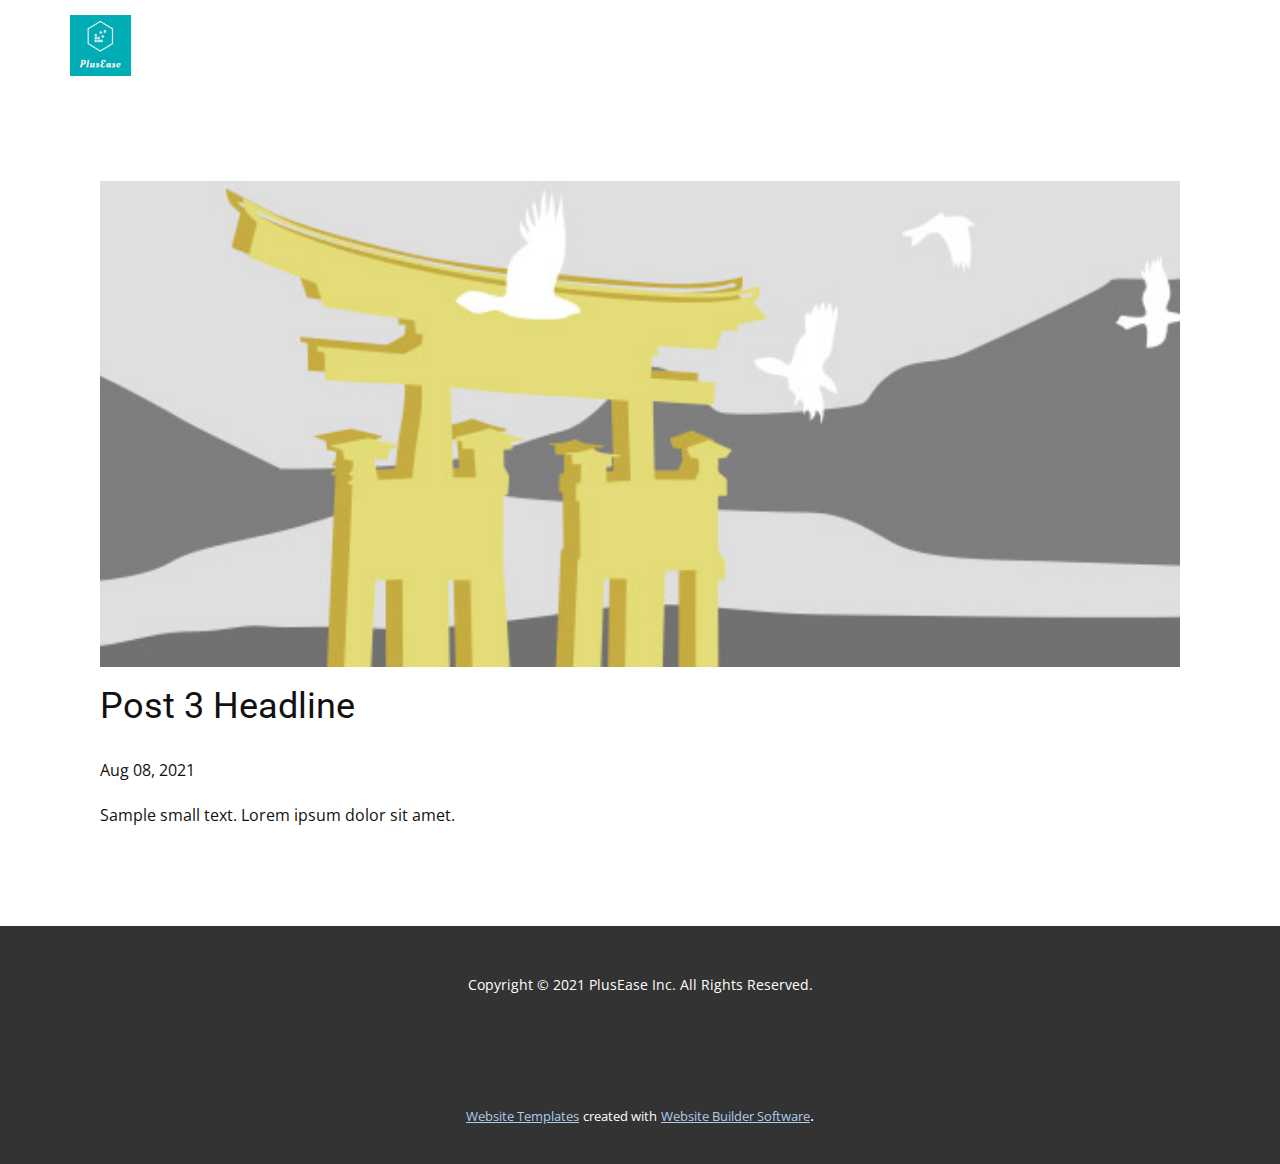
<file: blog/post-2.html>
<!doctype html>
<html style="font-size: 16px;"><head>
    <meta name="viewport" content="width=device-width, initial-scale=1.0">
    <meta charset="utf-8">
    <meta name="keywords" content="Post 1 Headline">
    <meta name="description" content="">
    <meta name="page_type" content="np-template-header-footer-from-plugin">
    <title>Post 3 Headline</title>
    <link rel="stylesheet" href="../nicepage.css" media="screen">
<link rel="stylesheet" href="../Post-Template.css" media="screen">
    <script class="u-script" type="text/javascript" src="../jquery.js" defer=""></script>
    <script class="u-script" type="text/javascript" src="../nicepage.js" defer=""></script>
    <meta name="generator" content="Nicepage 3.22.0, nicepage.com">
    <link id="u-theme-google-font" rel="stylesheet" href="https://fonts.googleapis.com/css?family=Roboto:100,100i,300,300i,400,400i,500,500i,700,700i,900,900i|Open+Sans:300,300i,400,400i,600,600i,700,700i,800,800i">
    
    
    <script type="application/ld+json">{
		"@context": "http://schema.org",
		"@type": "Organization",
		"name": "PlusEase",
		"logo": "images/logocopy.png"
}</script>
    <meta name="theme-color" content="#478ac9">
  </head>
  <body class="u-body"><header class="u-clearfix u-header u-header" id="sec-ecca"><div class="u-clearfix u-sheet u-valign-middle u-sheet-1">
        <a href="https://nicepage.com" class="u-image u-logo u-image-1" data-image-width="808" data-image-height="769">
          <img src="../images/logocopy.png" class="u-logo-image u-logo-image-1">
        </a>
      </div></header>
    <section class="u-align-center u-clearfix u-section-1" id="sec-113d">
      <div class="u-clearfix u-sheet u-valign-middle-md u-valign-middle-sm u-valign-middle-xs u-sheet-1"><!--post_details--><!--post_details_options_json--><!--{"source":""}--><!--/post_details_options_json--><!--blog_post-->
        <div class="u-container-style u-expanded-width u-post-details u-post-details-1">
          <div class="u-container-layout u-valign-middle u-container-layout-1"><!--blog_post_image-->
            <img alt="" class="u-blog-control u-expanded-width u-image u-image-default u-image-1" src="[data-uri]"><!--/blog_post_image--><!--blog_post_header-->
            <h2 class="u-blog-control u-text u-text-1">Post 3 Headline</h2><!--/blog_post_header--><!--blog_post_metadata-->
            <div class="u-blog-control u-metadata u-metadata-1"><!--blog_post_metadata_date-->
              <span class="u-meta-date u-meta-icon">Aug 08, 2021</span><!--/blog_post_metadata_date--><!--blog_post_metadata_category-->
              <!--/blog_post_metadata_category--><!--blog_post_metadata_comments-->
              <!--/blog_post_metadata_comments-->
            </div><!--/blog_post_metadata--><!--blog_post_content-->
            <div class="u-align-justify u-blog-control u-post-content u-text u-text-2 fr-view">
  Sample small text. Lorem ipsum dolor sit amet.
  </div><!--/blog_post_content-->
          </div>
        </div><!--/blog_post--><!--/post_details-->
      </div>
    </section>
    
    
    <footer class="u-align-center u-clearfix u-footer u-grey-80 u-footer" id="sec-658c"><div class="u-clearfix u-sheet u-sheet-1">
        <p class="u-small-text u-text u-text-variant u-text-1"> Copyright © 2021 PlusEase Inc. All Rights Reserved.<br>
          <br>
        </p>
      </div></footer>
    <section class="u-backlink u-clearfix u-grey-80">
      <a class="u-link" href="https://nicepage.com/website-templates" target="_blank">
        <span>Website Templates</span>
      </a>
      <p class="u-text">
        <span>created with</span>
      </p>
      <a class="u-link" href="https://nicepage.com/" target="_blank">
        <span>Website Builder Software</span>
      </a>. 
    </section>
  
</body></html>
</file>
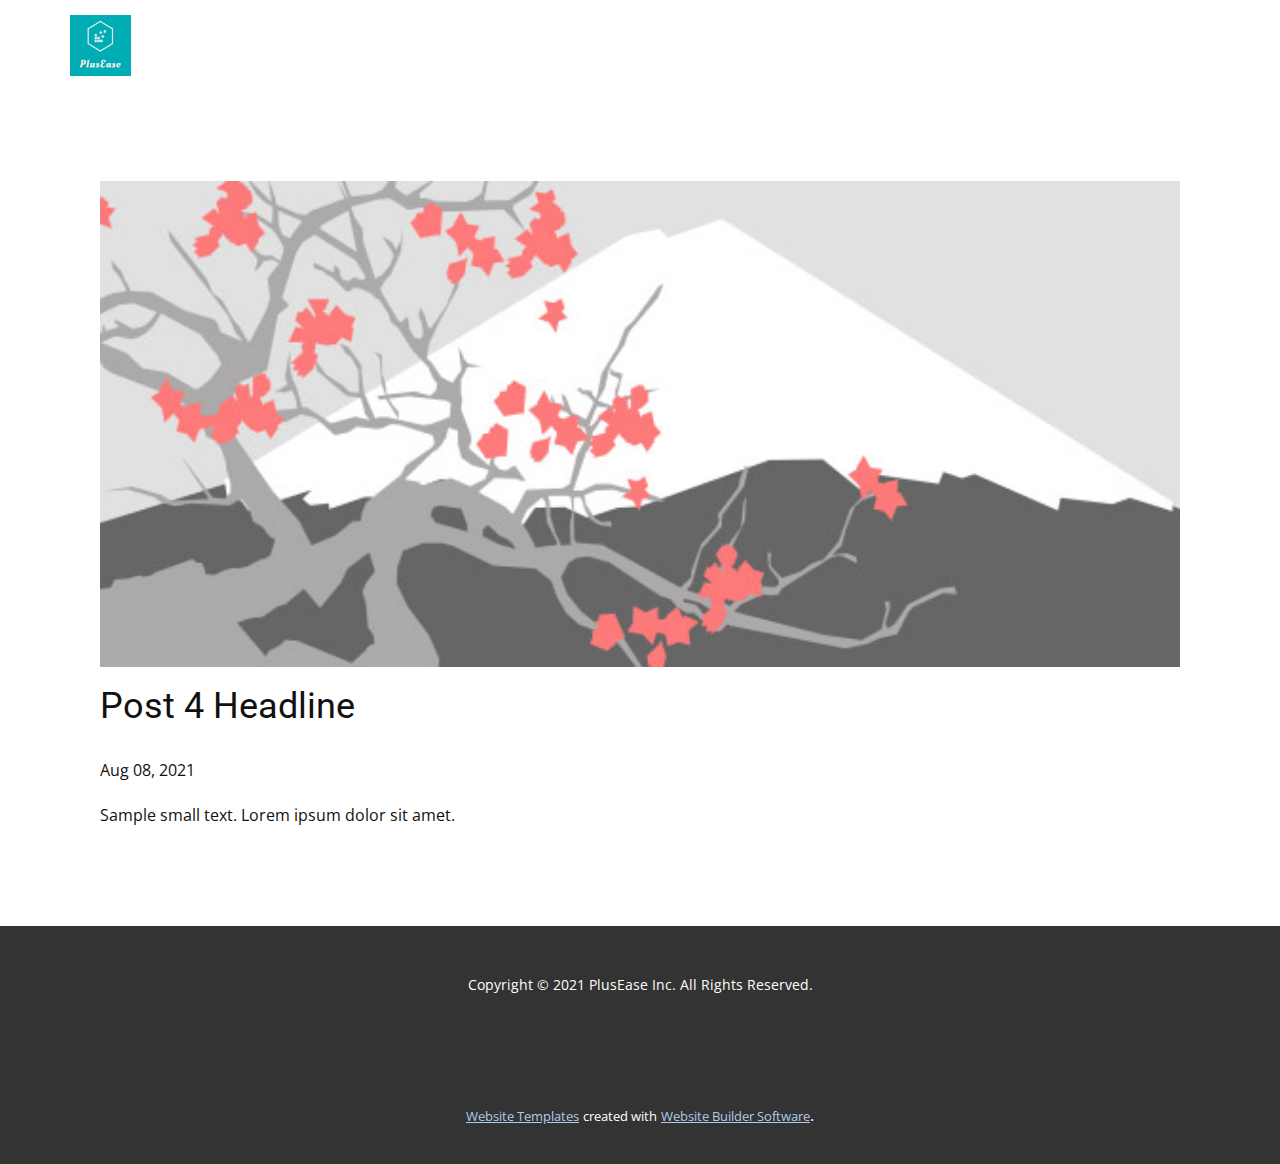
<file: blog/post-3.html>
<!doctype html>
<html style="font-size: 16px;"><head>
    <meta name="viewport" content="width=device-width, initial-scale=1.0">
    <meta charset="utf-8">
    <meta name="keywords" content="Post 1 Headline">
    <meta name="description" content="">
    <meta name="page_type" content="np-template-header-footer-from-plugin">
    <title>Post 4 Headline</title>
    <link rel="stylesheet" href="../nicepage.css" media="screen">
<link rel="stylesheet" href="../Post-Template.css" media="screen">
    <script class="u-script" type="text/javascript" src="../jquery.js" defer=""></script>
    <script class="u-script" type="text/javascript" src="../nicepage.js" defer=""></script>
    <meta name="generator" content="Nicepage 3.22.0, nicepage.com">
    <link id="u-theme-google-font" rel="stylesheet" href="https://fonts.googleapis.com/css?family=Roboto:100,100i,300,300i,400,400i,500,500i,700,700i,900,900i|Open+Sans:300,300i,400,400i,600,600i,700,700i,800,800i">
    
    
    <script type="application/ld+json">{
		"@context": "http://schema.org",
		"@type": "Organization",
		"name": "PlusEase",
		"logo": "images/logocopy.png"
}</script>
    <meta name="theme-color" content="#478ac9">
  </head>
  <body class="u-body"><header class="u-clearfix u-header u-header" id="sec-ecca"><div class="u-clearfix u-sheet u-valign-middle u-sheet-1">
        <a href="https://nicepage.com" class="u-image u-logo u-image-1" data-image-width="808" data-image-height="769">
          <img src="../images/logocopy.png" class="u-logo-image u-logo-image-1">
        </a>
      </div></header>
    <section class="u-align-center u-clearfix u-section-1" id="sec-113d">
      <div class="u-clearfix u-sheet u-valign-middle-md u-valign-middle-sm u-valign-middle-xs u-sheet-1"><!--post_details--><!--post_details_options_json--><!--{"source":""}--><!--/post_details_options_json--><!--blog_post-->
        <div class="u-container-style u-expanded-width u-post-details u-post-details-1">
          <div class="u-container-layout u-valign-middle u-container-layout-1"><!--blog_post_image-->
            <img alt="" class="u-blog-control u-expanded-width u-image u-image-default u-image-1" src="[data-uri]"><!--/blog_post_image--><!--blog_post_header-->
            <h2 class="u-blog-control u-text u-text-1">Post 4 Headline</h2><!--/blog_post_header--><!--blog_post_metadata-->
            <div class="u-blog-control u-metadata u-metadata-1"><!--blog_post_metadata_date-->
              <span class="u-meta-date u-meta-icon">Aug 08, 2021</span><!--/blog_post_metadata_date--><!--blog_post_metadata_category-->
              <!--/blog_post_metadata_category--><!--blog_post_metadata_comments-->
              <!--/blog_post_metadata_comments-->
            </div><!--/blog_post_metadata--><!--blog_post_content-->
            <div class="u-align-justify u-blog-control u-post-content u-text u-text-2 fr-view">
  Sample small text. Lorem ipsum dolor sit amet.
  </div><!--/blog_post_content-->
          </div>
        </div><!--/blog_post--><!--/post_details-->
      </div>
    </section>
    
    
    <footer class="u-align-center u-clearfix u-footer u-grey-80 u-footer" id="sec-658c"><div class="u-clearfix u-sheet u-sheet-1">
        <p class="u-small-text u-text u-text-variant u-text-1"> Copyright © 2021 PlusEase Inc. All Rights Reserved.<br>
          <br>
        </p>
      </div></footer>
    <section class="u-backlink u-clearfix u-grey-80">
      <a class="u-link" href="https://nicepage.com/website-templates" target="_blank">
        <span>Website Templates</span>
      </a>
      <p class="u-text">
        <span>created with</span>
      </p>
      <a class="u-link" href="https://nicepage.com/" target="_blank">
        <span>Website Builder Software</span>
      </a>. 
    </section>
  
</body></html>
</file>
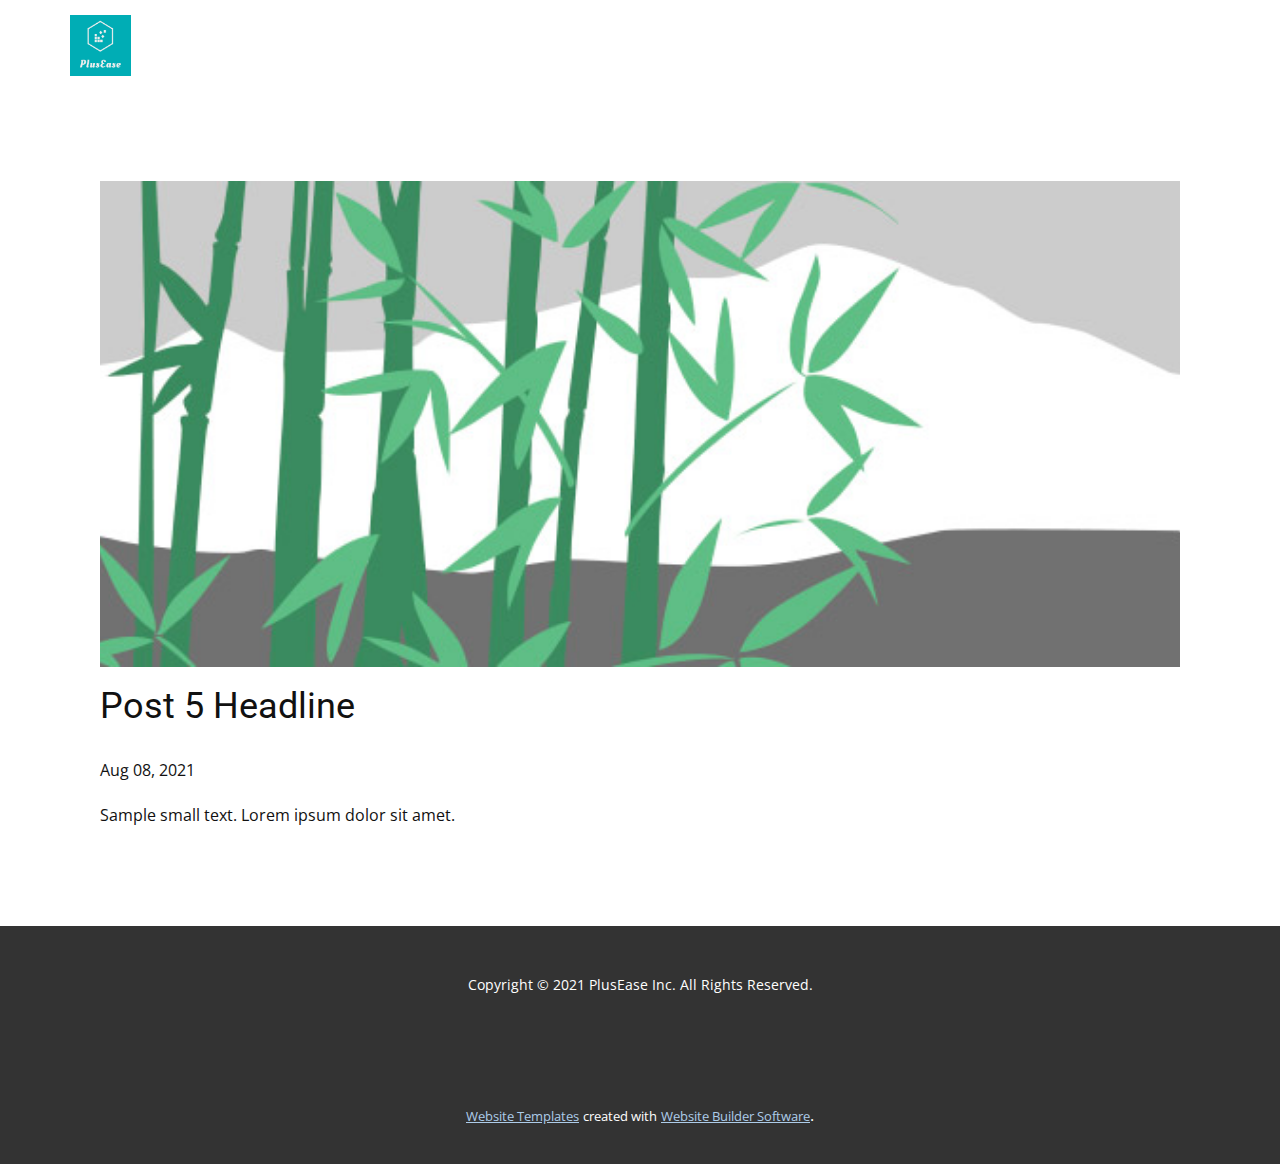
<file: blog/post-4.html>
<!doctype html>
<html style="font-size: 16px;"><head>
    <meta name="viewport" content="width=device-width, initial-scale=1.0">
    <meta charset="utf-8">
    <meta name="keywords" content="Post 1 Headline">
    <meta name="description" content="">
    <meta name="page_type" content="np-template-header-footer-from-plugin">
    <title>Post 5 Headline</title>
    <link rel="stylesheet" href="../nicepage.css" media="screen">
<link rel="stylesheet" href="../Post-Template.css" media="screen">
    <script class="u-script" type="text/javascript" src="../jquery.js" defer=""></script>
    <script class="u-script" type="text/javascript" src="../nicepage.js" defer=""></script>
    <meta name="generator" content="Nicepage 3.22.0, nicepage.com">
    <link id="u-theme-google-font" rel="stylesheet" href="https://fonts.googleapis.com/css?family=Roboto:100,100i,300,300i,400,400i,500,500i,700,700i,900,900i|Open+Sans:300,300i,400,400i,600,600i,700,700i,800,800i">
    
    
    <script type="application/ld+json">{
		"@context": "http://schema.org",
		"@type": "Organization",
		"name": "PlusEase",
		"logo": "images/logocopy.png"
}</script>
    <meta name="theme-color" content="#478ac9">
  </head>
  <body class="u-body"><header class="u-clearfix u-header u-header" id="sec-ecca"><div class="u-clearfix u-sheet u-valign-middle u-sheet-1">
        <a href="https://nicepage.com" class="u-image u-logo u-image-1" data-image-width="808" data-image-height="769">
          <img src="../images/logocopy.png" class="u-logo-image u-logo-image-1">
        </a>
      </div></header>
    <section class="u-align-center u-clearfix u-section-1" id="sec-113d">
      <div class="u-clearfix u-sheet u-valign-middle-md u-valign-middle-sm u-valign-middle-xs u-sheet-1"><!--post_details--><!--post_details_options_json--><!--{"source":""}--><!--/post_details_options_json--><!--blog_post-->
        <div class="u-container-style u-expanded-width u-post-details u-post-details-1">
          <div class="u-container-layout u-valign-middle u-container-layout-1"><!--blog_post_image-->
            <img alt="" class="u-blog-control u-expanded-width u-image u-image-default u-image-1" src="[data-uri]"><!--/blog_post_image--><!--blog_post_header-->
            <h2 class="u-blog-control u-text u-text-1">Post 5 Headline</h2><!--/blog_post_header--><!--blog_post_metadata-->
            <div class="u-blog-control u-metadata u-metadata-1"><!--blog_post_metadata_date-->
              <span class="u-meta-date u-meta-icon">Aug 08, 2021</span><!--/blog_post_metadata_date--><!--blog_post_metadata_category-->
              <!--/blog_post_metadata_category--><!--blog_post_metadata_comments-->
              <!--/blog_post_metadata_comments-->
            </div><!--/blog_post_metadata--><!--blog_post_content-->
            <div class="u-align-justify u-blog-control u-post-content u-text u-text-2 fr-view">
  Sample small text. Lorem ipsum dolor sit amet.
  </div><!--/blog_post_content-->
          </div>
        </div><!--/blog_post--><!--/post_details-->
      </div>
    </section>
    
    
    <footer class="u-align-center u-clearfix u-footer u-grey-80 u-footer" id="sec-658c"><div class="u-clearfix u-sheet u-sheet-1">
        <p class="u-small-text u-text u-text-variant u-text-1"> Copyright © 2021 PlusEase Inc. All Rights Reserved.<br>
          <br>
        </p>
      </div></footer>
    <section class="u-backlink u-clearfix u-grey-80">
      <a class="u-link" href="https://nicepage.com/website-templates" target="_blank">
        <span>Website Templates</span>
      </a>
      <p class="u-text">
        <span>created with</span>
      </p>
      <a class="u-link" href="https://nicepage.com/" target="_blank">
        <span>Website Builder Software</span>
      </a>. 
    </section>
  
</body></html>
</file>
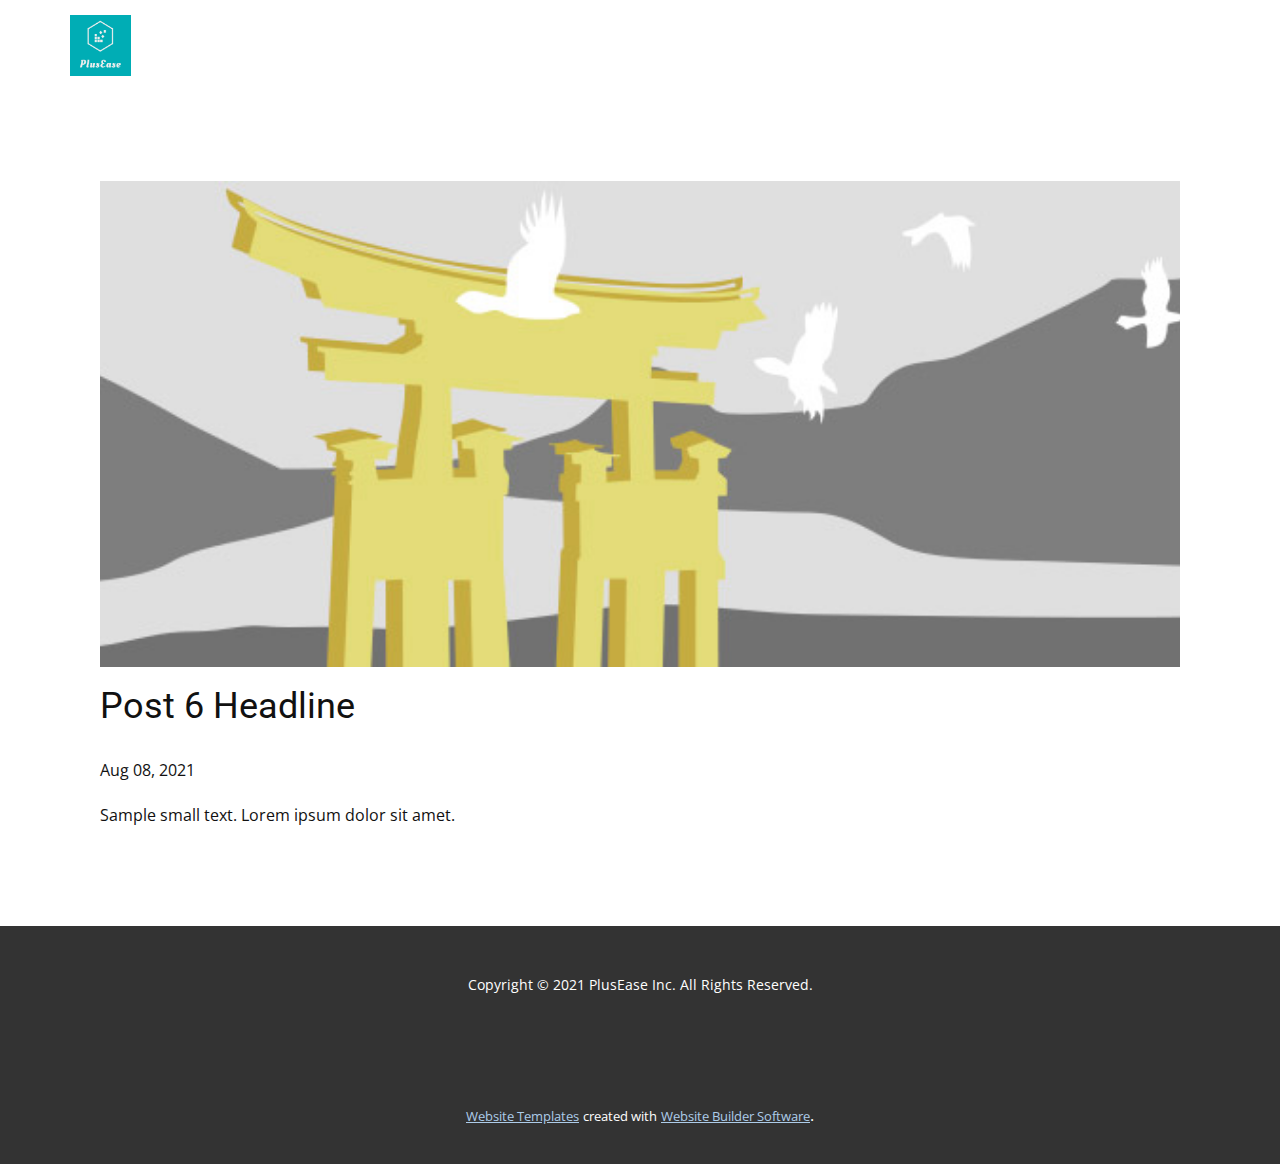
<file: blog/post-5.html>
<!doctype html>
<html style="font-size: 16px;"><head>
    <meta name="viewport" content="width=device-width, initial-scale=1.0">
    <meta charset="utf-8">
    <meta name="keywords" content="Post 1 Headline">
    <meta name="description" content="">
    <meta name="page_type" content="np-template-header-footer-from-plugin">
    <title>Post 6 Headline</title>
    <link rel="stylesheet" href="../nicepage.css" media="screen">
<link rel="stylesheet" href="../Post-Template.css" media="screen">
    <script class="u-script" type="text/javascript" src="../jquery.js" defer=""></script>
    <script class="u-script" type="text/javascript" src="../nicepage.js" defer=""></script>
    <meta name="generator" content="Nicepage 3.22.0, nicepage.com">
    <link id="u-theme-google-font" rel="stylesheet" href="https://fonts.googleapis.com/css?family=Roboto:100,100i,300,300i,400,400i,500,500i,700,700i,900,900i|Open+Sans:300,300i,400,400i,600,600i,700,700i,800,800i">
    
    
    <script type="application/ld+json">{
		"@context": "http://schema.org",
		"@type": "Organization",
		"name": "PlusEase",
		"logo": "images/logocopy.png"
}</script>
    <meta name="theme-color" content="#478ac9">
  </head>
  <body class="u-body"><header class="u-clearfix u-header u-header" id="sec-ecca"><div class="u-clearfix u-sheet u-valign-middle u-sheet-1">
        <a href="https://nicepage.com" class="u-image u-logo u-image-1" data-image-width="808" data-image-height="769">
          <img src="../images/logocopy.png" class="u-logo-image u-logo-image-1">
        </a>
      </div></header>
    <section class="u-align-center u-clearfix u-section-1" id="sec-113d">
      <div class="u-clearfix u-sheet u-valign-middle-md u-valign-middle-sm u-valign-middle-xs u-sheet-1"><!--post_details--><!--post_details_options_json--><!--{"source":""}--><!--/post_details_options_json--><!--blog_post-->
        <div class="u-container-style u-expanded-width u-post-details u-post-details-1">
          <div class="u-container-layout u-valign-middle u-container-layout-1"><!--blog_post_image-->
            <img alt="" class="u-blog-control u-expanded-width u-image u-image-default u-image-1" src="[data-uri]"><!--/blog_post_image--><!--blog_post_header-->
            <h2 class="u-blog-control u-text u-text-1">Post 6 Headline</h2><!--/blog_post_header--><!--blog_post_metadata-->
            <div class="u-blog-control u-metadata u-metadata-1"><!--blog_post_metadata_date-->
              <span class="u-meta-date u-meta-icon">Aug 08, 2021</span><!--/blog_post_metadata_date--><!--blog_post_metadata_category-->
              <!--/blog_post_metadata_category--><!--blog_post_metadata_comments-->
              <!--/blog_post_metadata_comments-->
            </div><!--/blog_post_metadata--><!--blog_post_content-->
            <div class="u-align-justify u-blog-control u-post-content u-text u-text-2 fr-view">
  Sample small text. Lorem ipsum dolor sit amet.
  </div><!--/blog_post_content-->
          </div>
        </div><!--/blog_post--><!--/post_details-->
      </div>
    </section>
    
    
    <footer class="u-align-center u-clearfix u-footer u-grey-80 u-footer" id="sec-658c"><div class="u-clearfix u-sheet u-sheet-1">
        <p class="u-small-text u-text u-text-variant u-text-1"> Copyright © 2021 PlusEase Inc. All Rights Reserved.<br>
          <br>
        </p>
      </div></footer>
    <section class="u-backlink u-clearfix u-grey-80">
      <a class="u-link" href="https://nicepage.com/website-templates" target="_blank">
        <span>Website Templates</span>
      </a>
      <p class="u-text">
        <span>created with</span>
      </p>
      <a class="u-link" href="https://nicepage.com/" target="_blank">
        <span>Website Builder Software</span>
      </a>. 
    </section>
  
</body></html>
</file>
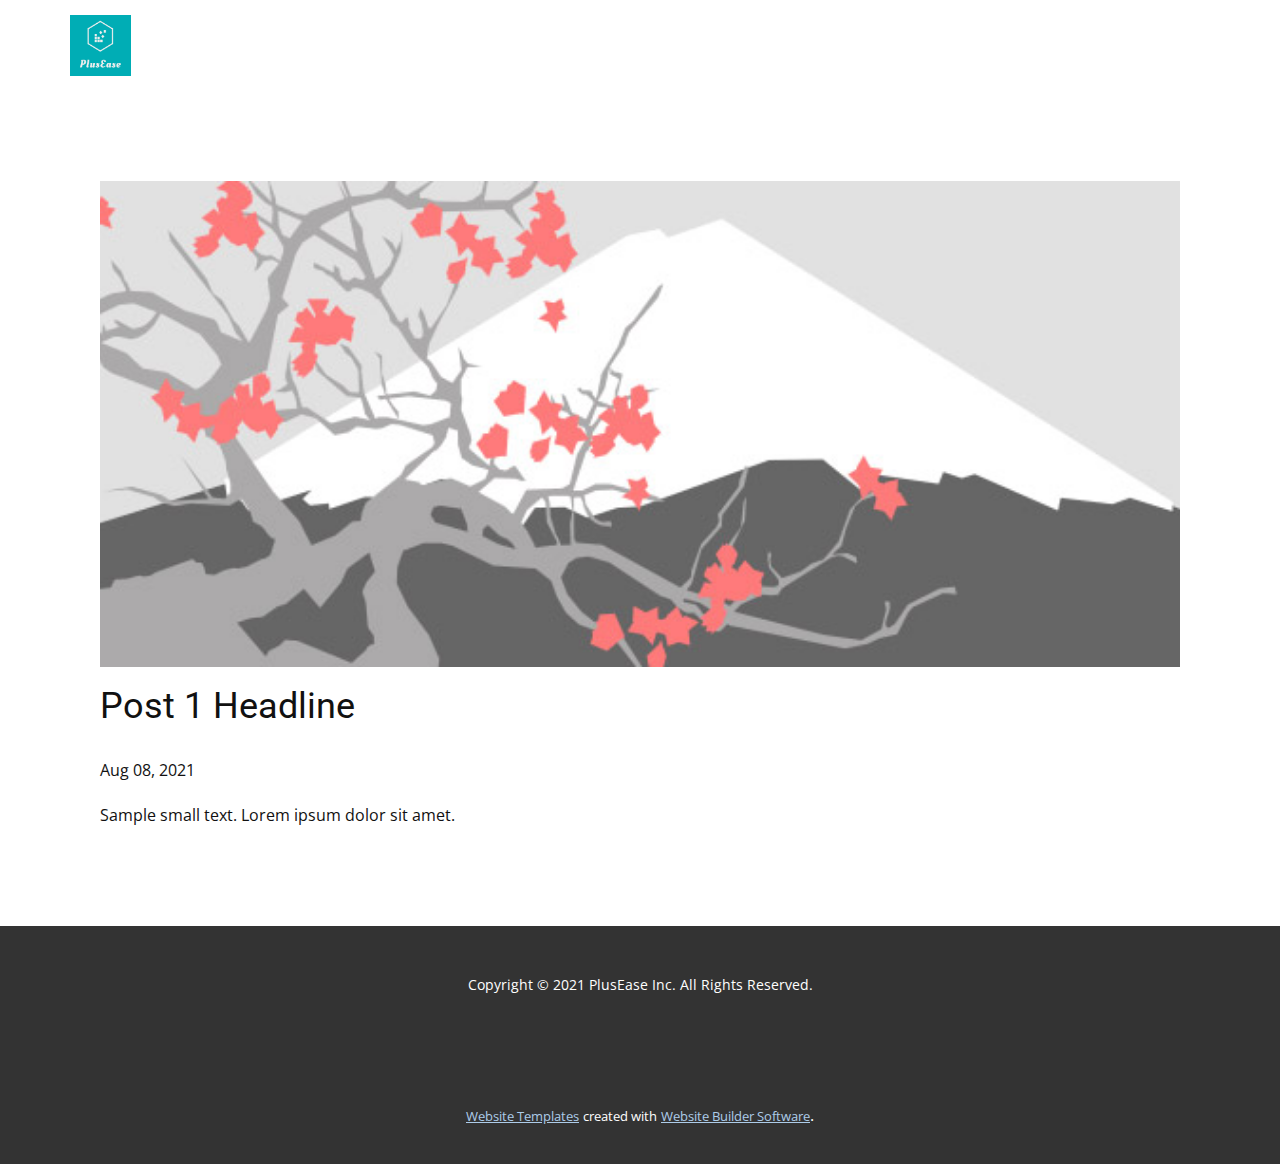
<file: blog/post.html>
<!doctype html>
<html style="font-size: 16px;"><head>
    <meta name="viewport" content="width=device-width, initial-scale=1.0">
    <meta charset="utf-8">
    <meta name="keywords" content="Post 1 Headline">
    <meta name="description" content="">
    <meta name="page_type" content="np-template-header-footer-from-plugin">
    <title>Post 1 Headline</title>
    <link rel="stylesheet" href="../nicepage.css" media="screen">
<link rel="stylesheet" href="../Post-Template.css" media="screen">
    <script class="u-script" type="text/javascript" src="../jquery.js" defer=""></script>
    <script class="u-script" type="text/javascript" src="../nicepage.js" defer=""></script>
    <meta name="generator" content="Nicepage 3.22.0, nicepage.com">
    <link id="u-theme-google-font" rel="stylesheet" href="https://fonts.googleapis.com/css?family=Roboto:100,100i,300,300i,400,400i,500,500i,700,700i,900,900i|Open+Sans:300,300i,400,400i,600,600i,700,700i,800,800i">
    
    
    <script type="application/ld+json">{
		"@context": "http://schema.org",
		"@type": "Organization",
		"name": "PlusEase",
		"logo": "images/logocopy.png"
}</script>
    <meta name="theme-color" content="#478ac9">
  </head>
  <body class="u-body"><header class="u-clearfix u-header u-header" id="sec-ecca"><div class="u-clearfix u-sheet u-valign-middle u-sheet-1">
        <a href="https://nicepage.com" class="u-image u-logo u-image-1" data-image-width="808" data-image-height="769">
          <img src="../images/logocopy.png" class="u-logo-image u-logo-image-1">
        </a>
      </div></header>
    <section class="u-align-center u-clearfix u-section-1" id="sec-113d">
      <div class="u-clearfix u-sheet u-valign-middle-md u-valign-middle-sm u-valign-middle-xs u-sheet-1"><!--post_details--><!--post_details_options_json--><!--{"source":""}--><!--/post_details_options_json--><!--blog_post-->
        <div class="u-container-style u-expanded-width u-post-details u-post-details-1">
          <div class="u-container-layout u-valign-middle u-container-layout-1"><!--blog_post_image-->
            <img alt="" class="u-blog-control u-expanded-width u-image u-image-default u-image-1" src="[data-uri]"><!--/blog_post_image--><!--blog_post_header-->
            <h2 class="u-blog-control u-text u-text-1">Post 1 Headline</h2><!--/blog_post_header--><!--blog_post_metadata-->
            <div class="u-blog-control u-metadata u-metadata-1"><!--blog_post_metadata_date-->
              <span class="u-meta-date u-meta-icon">Aug 08, 2021</span><!--/blog_post_metadata_date--><!--blog_post_metadata_category-->
              <!--/blog_post_metadata_category--><!--blog_post_metadata_comments-->
              <!--/blog_post_metadata_comments-->
            </div><!--/blog_post_metadata--><!--blog_post_content-->
            <div class="u-align-justify u-blog-control u-post-content u-text u-text-2 fr-view">
  Sample small text. Lorem ipsum dolor sit amet.
  </div><!--/blog_post_content-->
          </div>
        </div><!--/blog_post--><!--/post_details-->
      </div>
    </section>
    
    
    <footer class="u-align-center u-clearfix u-footer u-grey-80 u-footer" id="sec-658c"><div class="u-clearfix u-sheet u-sheet-1">
        <p class="u-small-text u-text u-text-variant u-text-1"> Copyright © 2021 PlusEase Inc. All Rights Reserved.<br>
          <br>
        </p>
      </div></footer>
    <section class="u-backlink u-clearfix u-grey-80">
      <a class="u-link" href="https://nicepage.com/website-templates" target="_blank">
        <span>Website Templates</span>
      </a>
      <p class="u-text">
        <span>created with</span>
      </p>
      <a class="u-link" href="https://nicepage.com/" target="_blank">
        <span>Website Builder Software</span>
      </a>. 
    </section>
  
</body></html>
</file>
